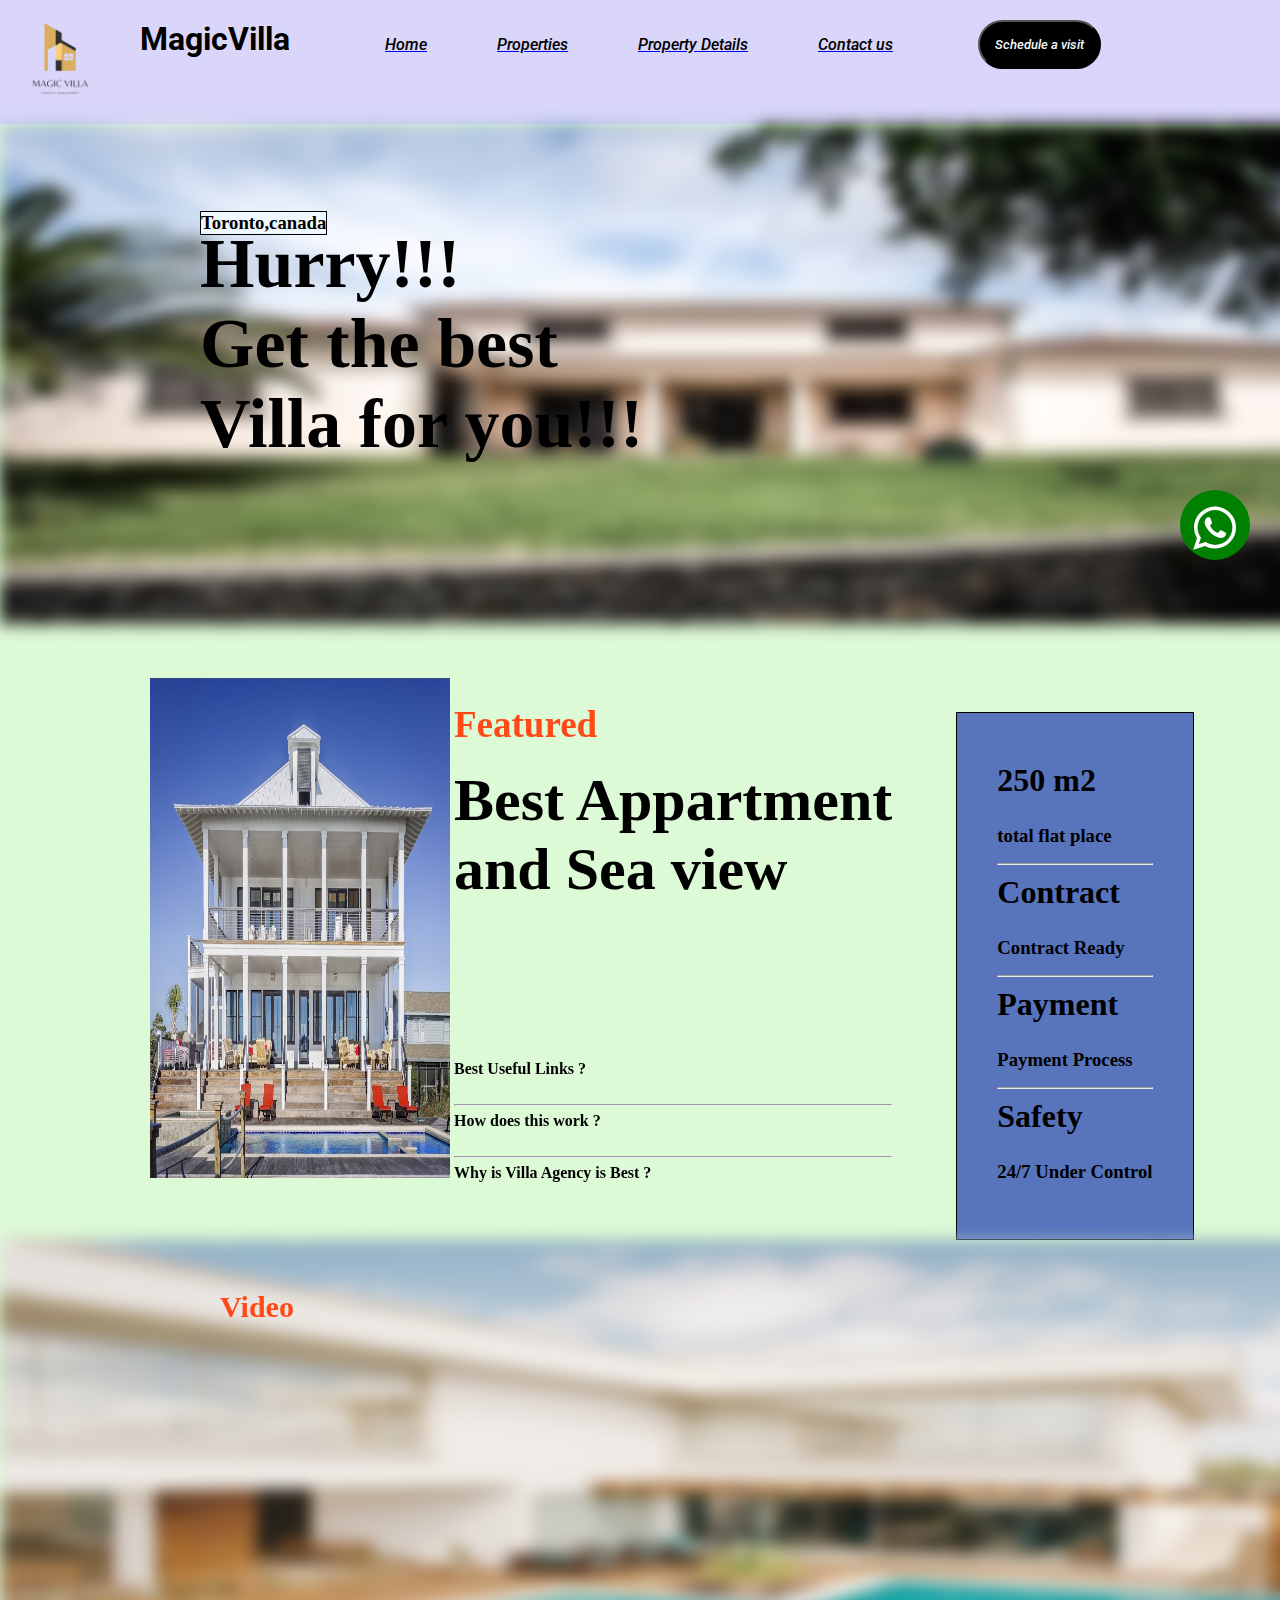
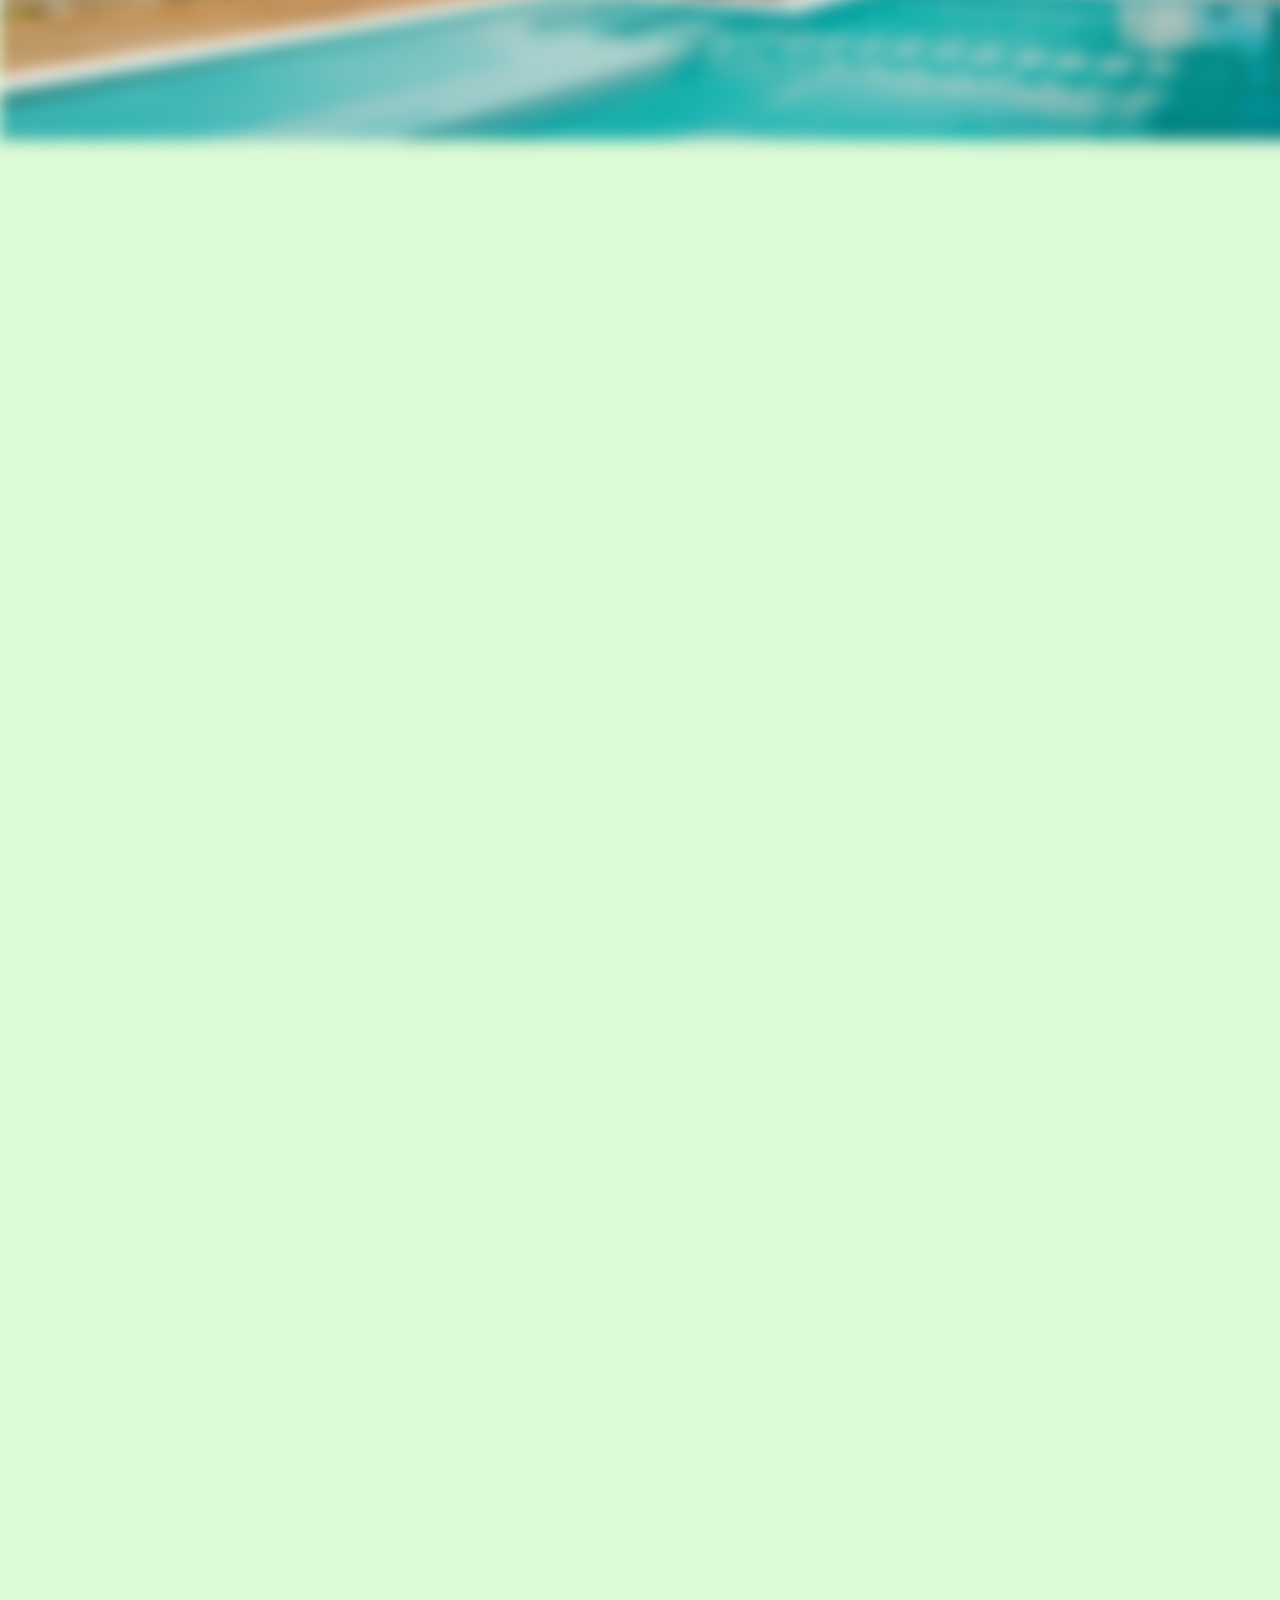
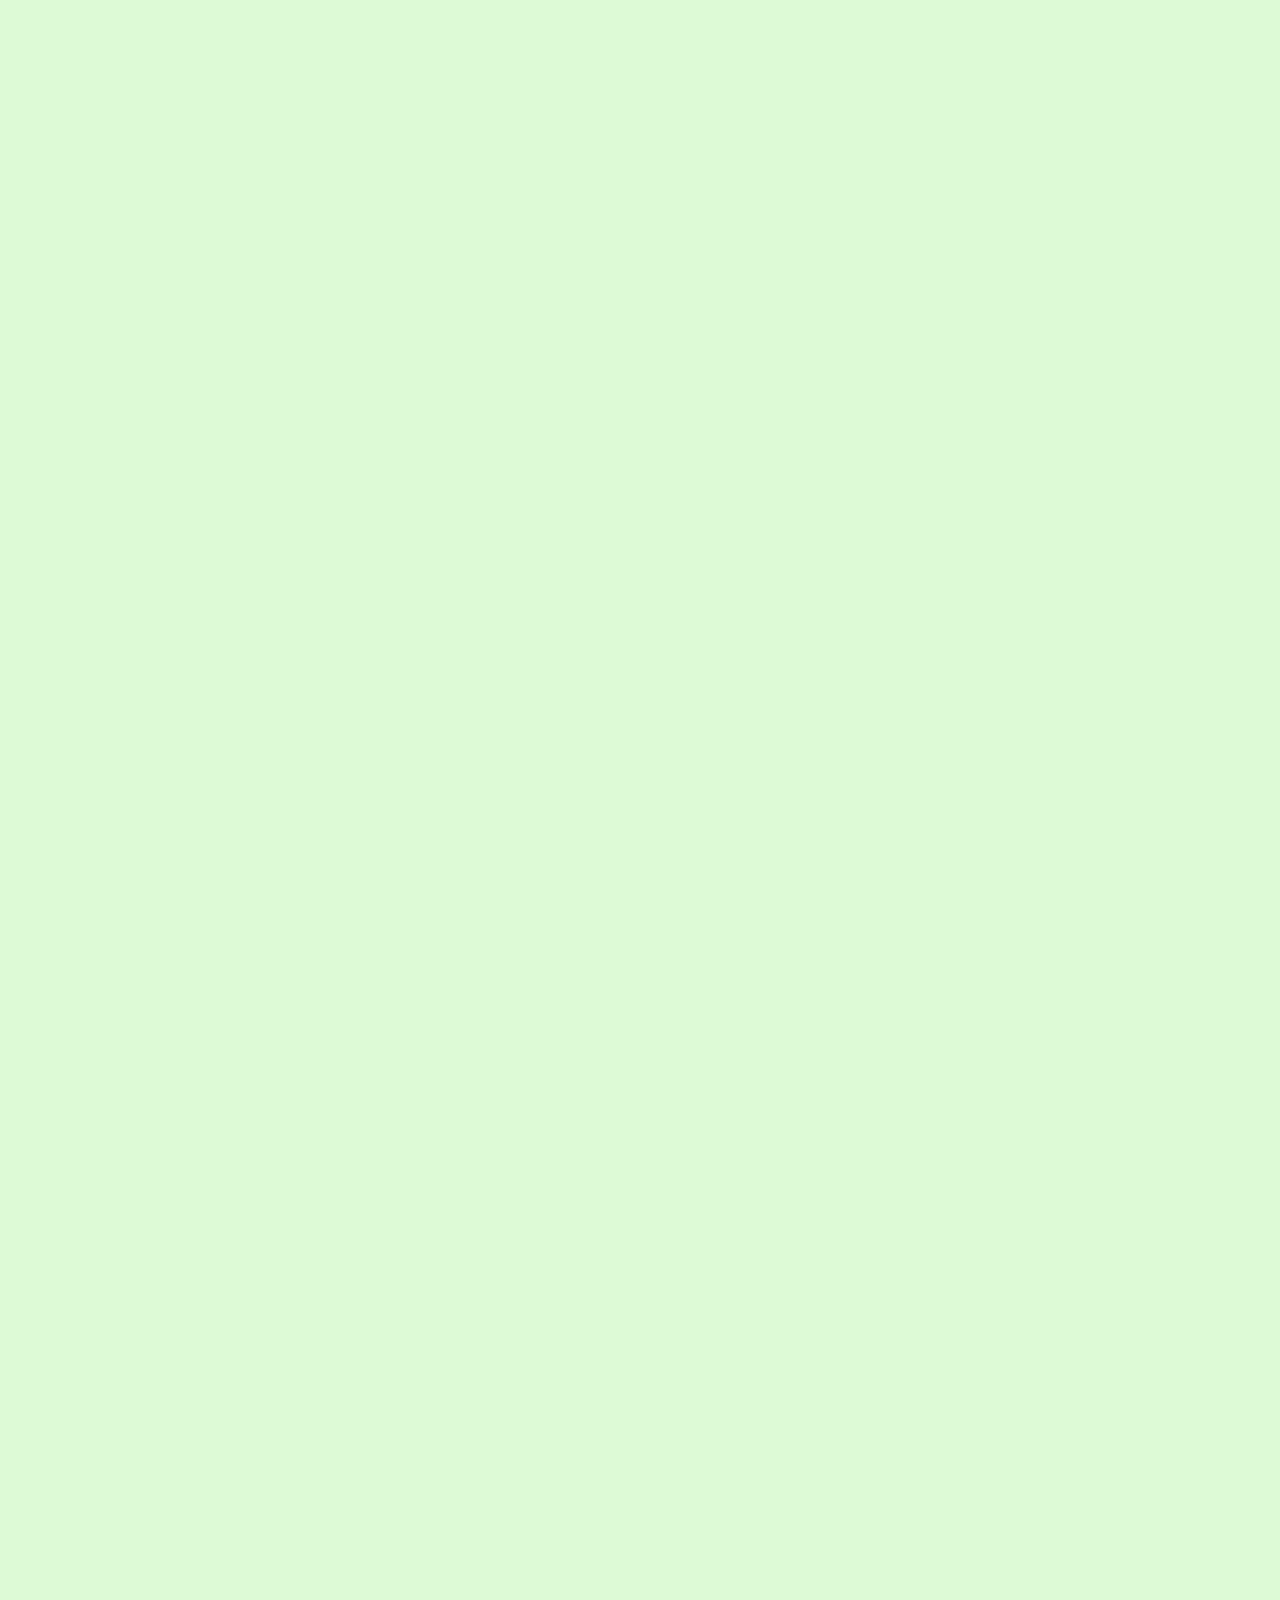
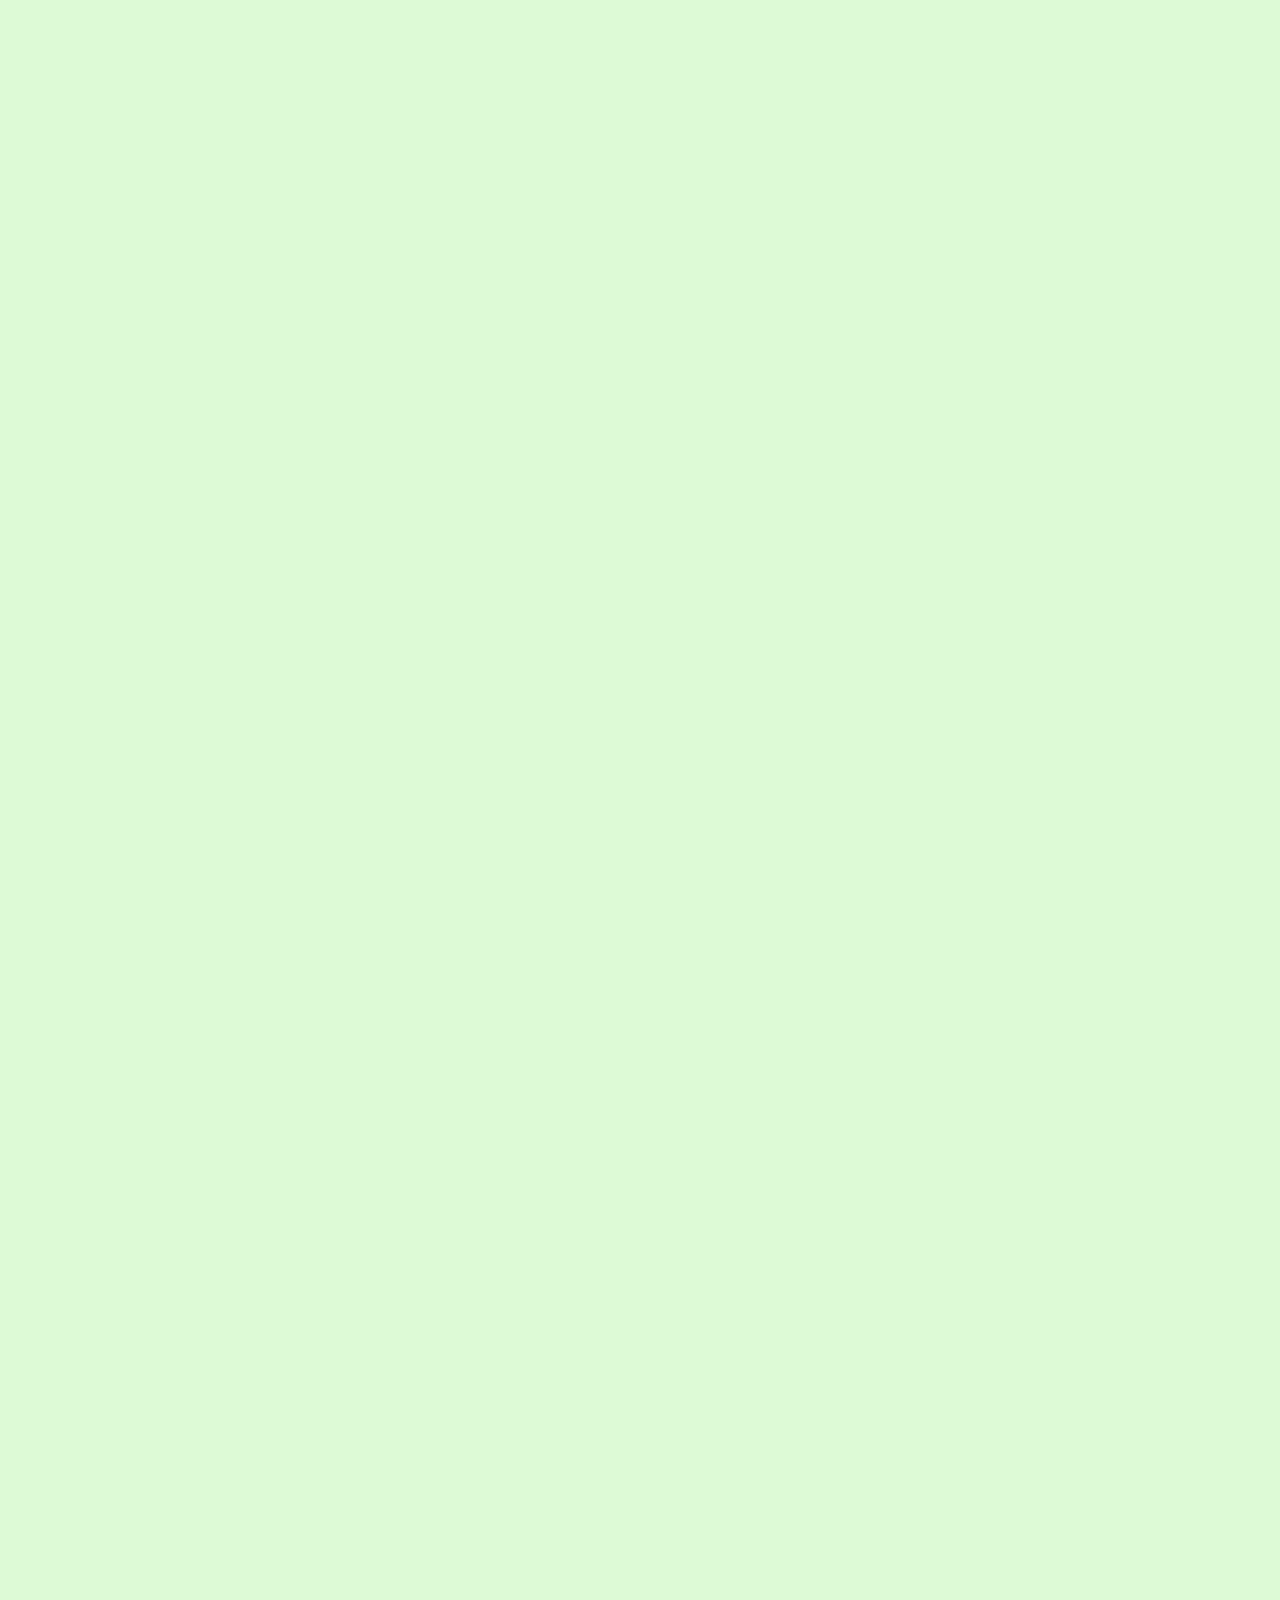
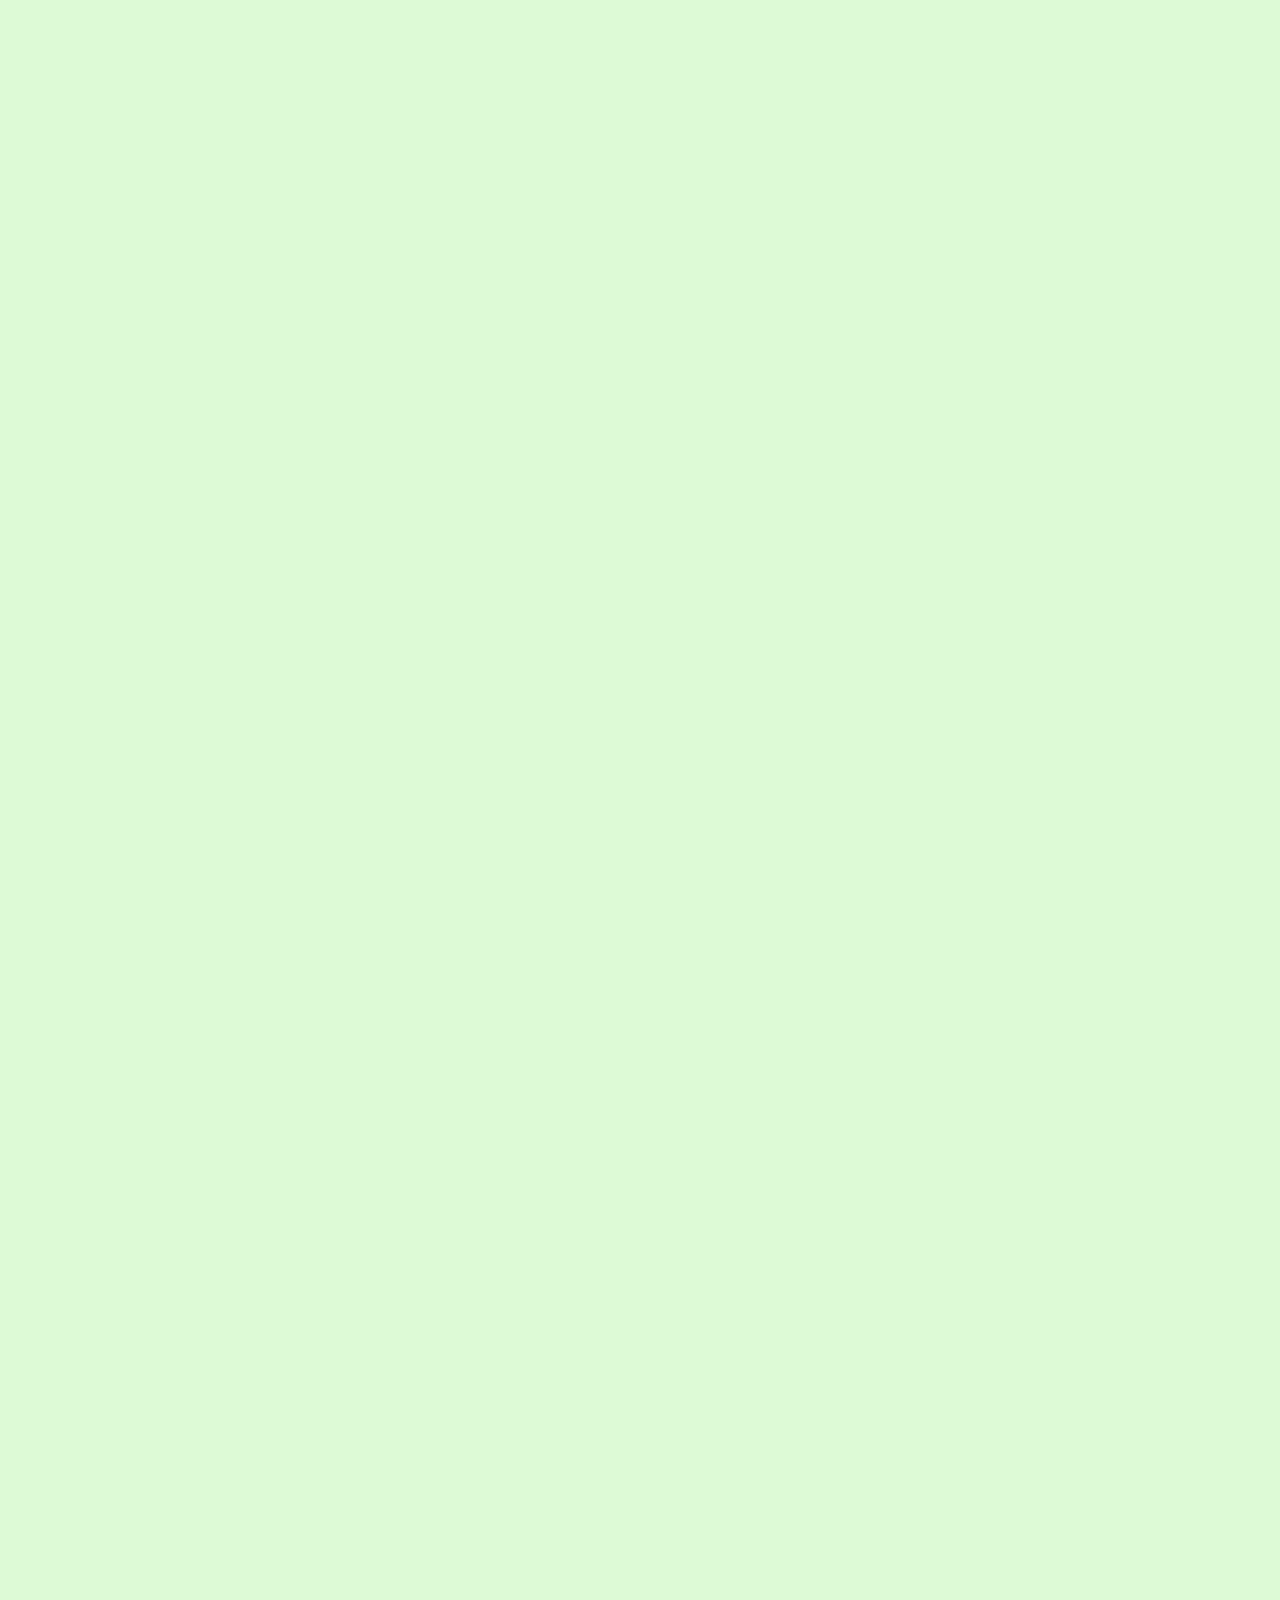
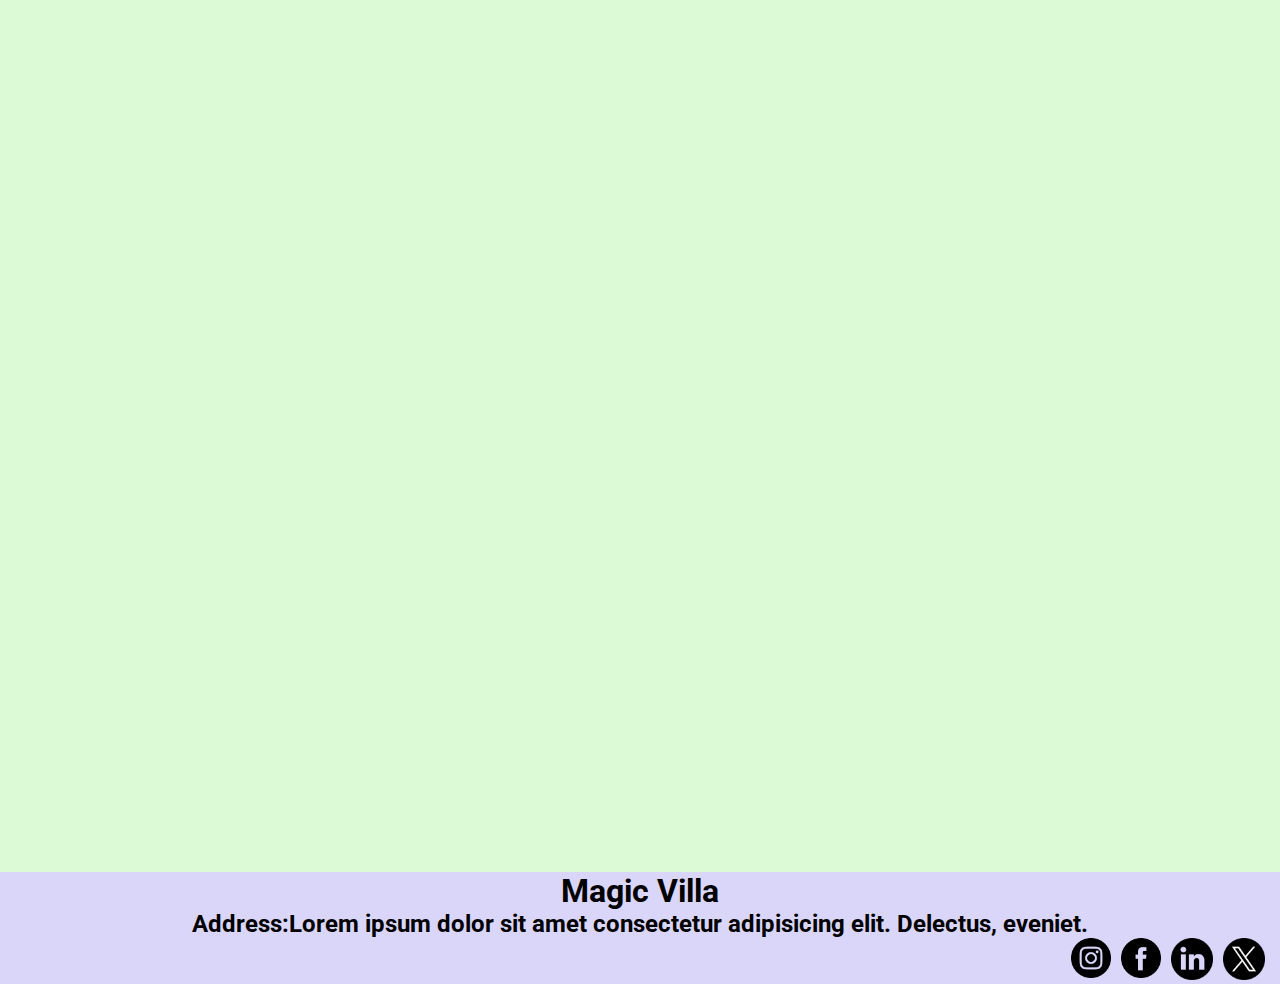
<file: index.html>
<!DOCTYPE html>
<html lang="en">
<head>
    <meta charset="UTF-8">
    <meta name="viewport" content="width=device-width, initial-scale=1.0">
    <title>Document</title>
    <!-- CSS Link -->
    <link rel="stylesheet" href="style.css"/>
    <!-- aos Animation CDN link -->
    <link href="https://unpkg.com/aos@2.3.1/dist/aos.css" rel="stylesheet">
    <!-- icons CDN Link -->
    <link rel="stylesheet" href="https://cdnjs.cloudflare.com/ajax/libs/font-awesome/4.7.0/css/font-awesome.min.css">

    <!-- Google font link- robota CDN Link -->
    <link rel="preconnect" href="https://fonts.googleapis.com">
<link rel="preconnect" href="https://fonts.gstatic.com" crossorigin>
<link href="https://fonts.googleapis.com/css2?family=Roboto:ital,wght@0,100;0,300;0,400;0,500;0,700;0,900;1,100;1,300;1,400;1,500;1,700;1,900&display=swap" rel="stylesheet">
</head>
<body >
    <!-- home page -->
        <header class="header">
        <div><img src="./Images/Real_Estate_Logo-removebg-preview.png" width="120px" height="120px"/></div>
        <div class="cname">MagicVilla</div>
          <a href="./index.html"><div class="navbar" id="n2">Home</div></a>
          <a href="./properties.html"><div class="navbar" id="n3">Properties</div></a>
          <a href="./property_details.html"><div class="navbar" id="n4">Property Details</div></a>
          <a href="./contactus.html"><div class="navbar" id="n5">Contact us</div></a>
          <a href="./property_details.html"><button class="sch-btn-header">Schedule a visit</button></a>

        </header>
    <!-- header ends here -->
    <!-- body starts  -->

      <!-- Whatsapp Integration starts here -->
    <div class="box">
      <a href="https://wa.link/sp3oqo"><i class="fa fa-whatsapp"></i></a>
    </div>
      <!-- whatsapp integration ends here -->



          <h3  class="name"><span>Toronto,canada</span></h3>
          <div data-aos="flip-right" class="name1">Hurry!!!<br> Get the best <br>Villa for you!!!</div>
        <div class="image">
            
             <img class="header-img" src="./Images/villa.jpeg"/>

          
         </div>


    <!-- Featured page starts here -->

         
            <div data-aos="fade-up" class="feature-img" style="display:inline-block;"><img src="./Images/property1.jpeg" width="300px" height="500px"/></div>
            <div data-aos="fade-up" style="display: inline-block;" class="feature-head">
                <h4 class="head4">Featured</h4>
                <h1 class="head1">Best Appartment <br> and Sea view</h1>
                <p class="feature-body">Best Useful Links ?</p><hr>
                <p class="feature-body">How does this work ?</p><hr>
                <p class="feature-body">Why is Villa Agency is Best ?</p>
            </div>
            <div data-aos="fade-up" class="feature-box">
              <h1>250 m2</h1>
              <h3>total flat place</h3><hr>
              <h1>Contract</h1>
              <h3>Contract Ready</h3><hr>
              <h1>Payment</h1>
              <h3>Payment Process</h3><hr>
              <h1>Safety</h1>
              <h3>24/7 Under Control</h3>
            </div>
         
            <!-- youtube video that helps us to get the overall view of vila -->
            <h3 class="head5">Video</h3>
          <div data-aos="flip-right" class="name2">Get the closer view and <br>Different Feeling!!!</div>
          <div data-aos="zoom-in" class="video">
            <iframe  src="https://www.youtube.com/embed/kvQUx9g9Xo4?si=7kU6zV1wQTSDAUxz" title="YouTube video player" frameborder="0" allow="accelerometer; autoplay; clipboard-write; encrypted-media; gyroscope; picture-in-picture; web-share" referrerpolicy="strict-origin-when-cross-origin" allowfullscreen></iframe>
  
          </div>
        <div class="image">
             <img class="header-img" src="./Images/property3.jpeg"/>
        </div>
       


            <!-- video ends here -->
            <!-- properties page starts -->
<div data-aos="flip-left" class="pro"> <h4 class="head4">Properties</h4>
  <h1 class="head1">We provide the <br/> best properties<br/> you like</h1></div>

<div class="prop">
  <div data-aos="zoom-in" class="property" id="c1">
    <button  class="type-btn"> Apartment</button>
      <h3 class="title">Oak Cottage,Miami</h3>
      <a href="./property_details.html"><img class="images" src="./Images/property1.jpeg" height="250px" width="250px"/></a>
      <p class="description"><strong>Description:</strong> ipsum dolor sit amet, consectetur adipisicing elit. Possimus minima magnam tenetur delectus veniam laboriosam.</p>
      <p class="price" id="p1"><strong>Price:</strong> $4999.00</p>
     <a href="./property_details.html"> <button class="sch-btn">Schedule a visit</button></a>
 </div>

 <div data-aos="zoom-in" class="property" id="c2">
  <button  class="type-btn"> Penthouse</button>
  <h3 class="title">Sunset cove,California</h3>
  <a href="./property_details.html"><img  class="images" src="./Images/property2.jpeg" height="250px" width="250px"/></a>
  <p class="description"> <strong>Description:</strong> Lorem ipsum dolor sit amet, consectetur adipisicing elit. Possimus minima magnam tenetur delectus veniam laboriosam.</p>
  <p class="price" id="p2"><strong>Price:</strong> $3999.00</p>
  <a href="./property_details.html"> <button class="sch-btn">Schedule a visit</button></a>

 </div>
 <div data-aos="zoom-in" class="property" id="c3">
  <button  class="type-btn">Villa House</button>
  <h3 class="title">Royal Crest,London</h3>
  <a href="./property_details.html"><img class="images" src="./Images/property3.jpeg" height="250px" width="250px"/></a>
  <p class="description"><strong>Description:</strong> Lorem ipsum dolor sit amet, consectetur adipisicing elit. Possimus minima magnam tenetur delectus veniam laboriosam.</p>
  <p class="price" id="p3"><strong>Price:</strong> $5999.00</p>
  <a href="./property_details.html"> <button class="sch-btn">Schedule a visit</button></a>

 </div>
 <div data-aos="zoom-in" class="property" id="c4">
  <button  class="type-btn">Villa House</button>
  <h3 class="title">Enchanted Grove,Florida</h3>
  <a href="./property_details.html"></a><img class="images" src="./Images/property4.jpeg" height="250px" width="250px"/></a>
  <p class="description"><strong>Description:</strong> Lorem ipsum dolor sit amet, consectetur adipisicing elit. Possimus minima magnam tenetur delectus veniam laboriosam.</p>
  <p class="price" id="p4"><strong>Price:</strong> $8999.00</p>
  <a href="./property_details.html"> <button class="sch-btn">Schedule a visit</button></a>

 </div>
 <div data-aos="zoom-in" class="property" id="c5">
  <button  class="type-btn"> Apartment</button>
  <h3 class="title">Blissfull Horizon,New York</h3>
  <a href="./property_details.html"><img class="images" src="./Images/property5.jpeg" height="250px" width="250px"/></a>
  <p class="description"><strong>Description:</strong> Lorem ipsum dolor sit amet, consectetur adipisicing elit. Possimus minima magnam tenetur delectus veniam laboriosam.</p>
  <p class="price" id="p5"><strong>Price:</strong> $7999.00</p>
  <a href="./property_details.html"> <button class="sch-btn">Schedule a visit</button></a>
</div>
</div>
    <!-- properties ends here -->

    <!-- property details starts here -->
<div data-aos="flip-left" class="pro"> <h4 style="color:rgb(255, 74, 23);">Featured</h4>
  <h1 >We provide the <br/> best apartments <br/>with pool view</h1></div>
            <div  data-aos="flip-right-down" class="details">
              <div data-aos="flip-right" class="villa" id="c1">
                  <button class="type-btn"> Apartment</button>
                     <h3 class="title">Oak Cottage,Miami</h3>
                     <a href="./property_details.html"><img class="images" src="./Images/property1.jpeg" height="250px" width="250px"/></a>
               </div>
               <div data-aos="flip-left" class="information">
                      <p class="description"><strong>Description:</strong>Lorem ipsum dolor sit amet, consectetur adipisicing elit. Labore, quasi consectetur. Libero, suscipit. Nesciunt culpa consectetur quaerat deserunt perferendis dolorum voluptatibus quidem? Totam repudiandae voluptatem, itaque amet exercitationem ea optio voluptate sunt non, sed doloribus suscipit dicta hic quia aliquid eius, necessitatibus at quos atque natus. Officia accusantium blanditiis iusto.
                      <p class="price" id="p1"><strong>Price:</strong> $4999.00</p>
                      <a href="./property_details.html"> <button class="sch-btn">Schedule a visit</button></a>
                 </div>
             </div>
            <div  data-aos="flip-right-down" class="details">
                 <div data-aos="flip-right" class="villa" id="c2">
                     <button class="type-btn">Penthouse</button>
                     <h3 class="title">Sunset cove,California</h3>
                     <a href="./property_details.html"><img class="images" src="./Images/property2.jpeg" height="250px" width="250px"/></a>
                  </div>
                 <div data-aos="flip-left" class="information">
                     <p class="description"><strong>Description:</strong>Lorem ipsum dolor sit amet, consectetur adipisicing elit. Labore, quasi consectetur. Libero, suscipit. Nesciunt culpa consectetur quaerat deserunt perferendis dolorum voluptatibus quidem? Totam repudiandae voluptatem, itaque amet exercitationem ea optio voluptate sunt non, sed doloribus suscipit dicta hic quia aliquid eius, necessitatibus at quos atque natus. Officia accusantium blanditiis iusto.
                     <p class="price" id="p1"><strong>Price:</strong>  $3999.00</p>
                     <a href="./property_details.html"> <button class="sch-btn">Schedule a visit</button></a>
                  </div>
             </div>
            <div  data-aos="flip-right-down" class="details">
               <div data-aos="flip-right" class="villa" id="c4">
                  <button  class="type-btn">Villa House</button>
                  <h3 class="title">Enchanted Grove,Florida</h3>
                  <a href="./property_details.html"><img class="images" src="./Images/property4.jpeg" height="250px" width="250px"/></a>
                </div>
                      <div data-aos="flip-left" class="information">
                           <p class="description"><strong>Description:</strong>Lorem ipsum dolor sit amet, consectetur adipisicing elit. Labore, quasi consectetur. Libero, suscipit. Nesciunt culpa consectetur quaerat deserunt perferendis dolorum voluptatibus quidem? Totam repudiandae voluptatem, itaque amet exercitationem ea optio voluptate sunt non, sed doloribus suscipit dicta hic quia aliquid eius, necessitatibus at quos atque natus. Officia accusantium blanditiis iusto.
                           <p class="price" id="p1"><strong>Price:</strong>  $8999.00</p>
                           <a href="./property_details.html"> <button class="sch-btn">Schedule a visit</button></a>
                       </div>
             </div>
                     <!-- properties details page ends here -->


<!-- contact us page starts here-->

<div class="layout">
<div data-aos="fade-right" class="contact"> <h4 style="color:rgb(255, 74, 23);">Contact us</h4>
  <h1 > Get In Touch With Our Agents</h1>
</div>
  <form data-aos="fade-left" class="form">
      <legend>Full name:</legend>
      <input type="text" placeholder="Enter full name..."/><br>
      <legend>E-mail Address:</legend>
      <input type="email" placeholder="Your E-mail..."/><br>
      <legend>Subject:</legend>
      <input type="text" placeholder="Subject..."/><br>
      <legend>message:</legend>
      <textarea rows="7" cols="22" required placeholder="your message"></textarea><br>
      <button class="form-btn" type="submit"> Send message</button>
      </form>
</div>   <br/>
<div class="l1">
<div data-aos="fade-up-right" class="phone">
  <img src="./Images/phone-removebg-preview (1).png" width="50px" height="50px"/>
  <h2>8177819283</h2>
  <h3 style="color:rgb(255, 74, 23)">Phone Number</h3>
</div>  
<div data-aos="fade-up-left" class="mail">
  <img src="./Images/email-removebg-preview.png" width="50px" height="50px"/>
 <a href="mailto:Akhil1718@gmail.com"><h2>Akhil1718@gmail.com</h2></a>
  <h3 style="color:rgb(255, 74, 23);">E-mail</h3>
  
</div> </div>  
<div data-aos="zoom-in"><iframe  class="map" src="https://www.google.com/maps/embed?pb=!1m18!1m12!1m3!1d120976.5029023658!2d73.70974162209305!3d18.64083987010328!2m3!1f0!2f0!3f0!3m2!1i1024!2i768!4f13.1!3m3!1m2!1s0x3bc2b8377fbdeab3%3A0x2c4265dab1a7a0f8!2sPimpri-Chinchwad%2C%20Maharashtra!5e0!3m2!1sen!2sin!4v1717494215197!5m2!1sen!2sin" width="900" height="400" style="border:0;" allowfullscreen="" loading="lazy" referrerpolicy="no-referrer-when-downgrade"></iframe>
</div>
<!-- contact us page ends here -->
 <!-- body ends here -->
 <!-- footer section starts here -->
<footer>
  <div>
       <h1 class="comname">Magic Villa</h1>
       <h2 class="address">Address:Lorem ipsum dolor sit amet consectetur adipisicing elit. Delectus, eveniet.</h2>
  </div>
  <div class="icons">
       <div class="istyle" id="si1"><a href="#"><img src="./Images/insta logo.png" width="40px" height="40px"/></a></div>
       <div class="istyle" id="si2"><a href="#"><img src="./Images/facebook logo.png" width="40px" height="40px"/></a></div>
       <div class="istyle" id="si3"><a href="#"><img src="./Images/linked in logo.png" width="42px" height="42px"/></a></div>
       <div class="istyle" id="si4"><a href="#"><img src="./Images/twitter logo.png" width="42px" height="42px"/></a></div>
  </div>
  <!-- footer ends here -->
</footer>
<script src="https://unpkg.com/aos@2.3.1/dist/aos.js"></script>
<script>
  AOS.init();
</script>
</body>
</html>
</file>
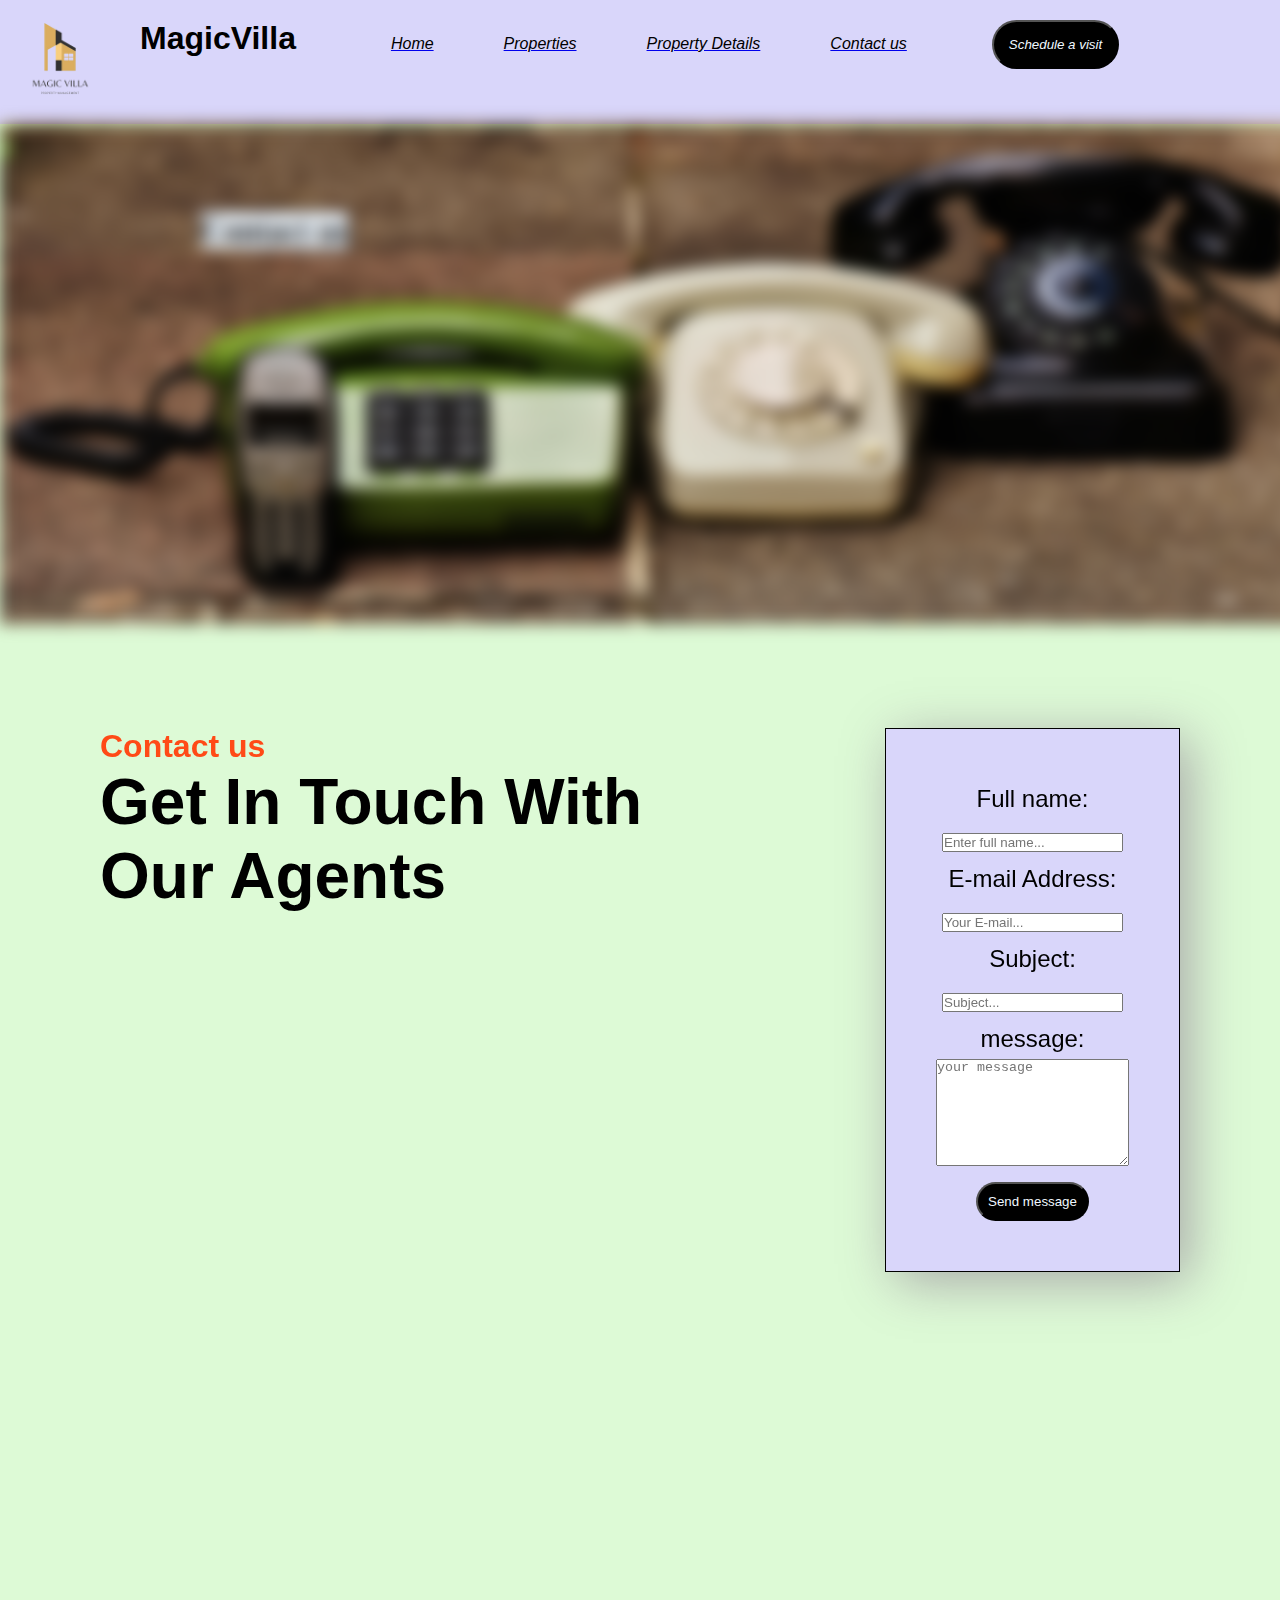
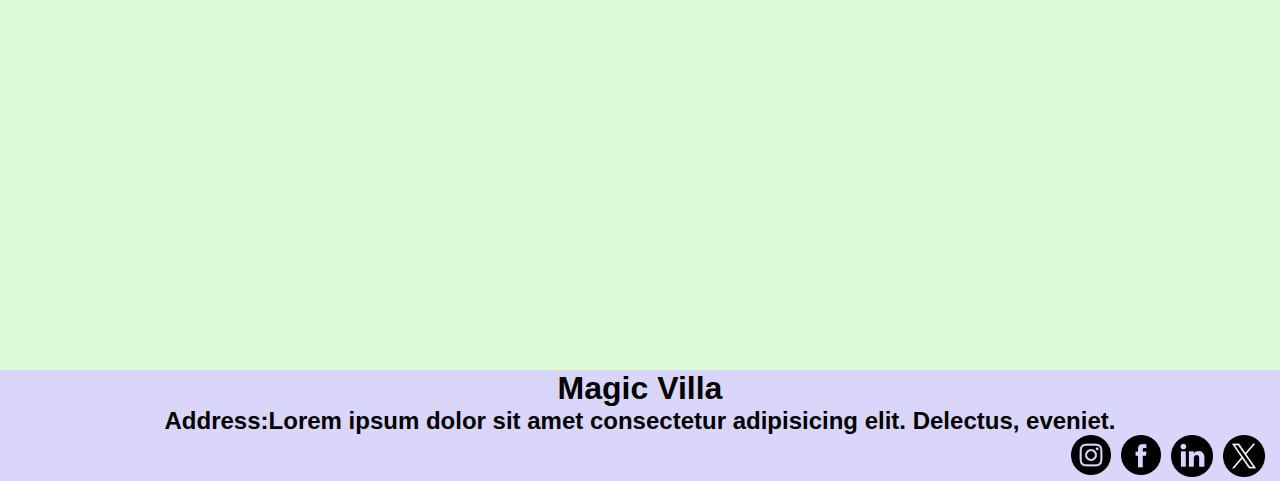
<file: contactus.html>
<!DOCTYPE html>
<html lang="en">
<head>
    <meta charset="UTF-8">
    <meta name="viewport" content="width=device-width, initial-scale=1.0">
    <title>Document</title>
    <!-- external css -->
    <link rel="stylesheet" href="./style.css"/>
      <!-- aos Animation CDN link -->
      <link href="https://unpkg.com/aos@2.3.1/dist/aos.css" rel="stylesheet">
</head>
<body>
    <div>
        <header class="header">
            <div><img src="./Images/Real_Estate_Logo-removebg-preview.png" width="120px" height="120px"/></div>
            <div class="cname">MagicVilla</div>
            <a href="./index.html"><div class="navbar" id="n2">Home</div></a>
            <a href="./properties.html"><div class="navbar" id="n3">Properties</div></a>
            <a href="./property_details.html"><div class="navbar" id="n4">Property Details</div></a>
            <a href="./contactus.html"><div class="navbar" id="n5">Contact us</div></a>
            <a href="./property_details.html"><button class="sch-btn-header">Schedule a visit</button></a>
        </header>
    </div>
    <div data-aos="fade-left" class="image">
        <h1 class="name">Contact us</h1>
        <img class="header-img" src="./Images/contact.jpg"/></div>
        <div class="layout">
            <div data-aos="fade-up-right" class="contact"> <h4 style="color:rgb(255, 74, 23);">Contact us</h4>
              <h1 > Get In Touch With Our Agents</h1>
            </div>
              <form data-aos="fade-up-left" class="form">
                  <legend>Full name:</legend>
                  <input type="text" placeholder="Enter full name..."/><br>
                  <legend>E-mail Address:</legend>
                  <input type="email" placeholder="Your E-mail..."/><br>
                  <legend>Subject:</legend>
                  <input type="text" placeholder="Subject..."/><br>
                  <legend>message:</legend>
                  <textarea rows="7" cols="22" required placeholder="your message"></textarea><br>
                  <button class="form-btn" type="submit"> Send message</button>
                  </form>
            </div>   <br/>
            <div class="l1">
            <div data-aos="fade-left" class="phone">
              <img src="./Images/phone-removebg-preview (1).png" width="50px" height="50px"/>
              <h2>8177819283</h2>
              <h3 style="color:rgb(255, 74, 23)">Phone Number</h3>
            </div>  
            <div data-aos="fade-right" class="mail">
              <img src="./Images/email-removebg-preview.png" width="50px" height="50px"/>
             <a href="mailto:Akhil1718@gmail.com"><h2>Akhil1718@gmail.com</h2></a>
              <h3 style="color:rgb(255, 74, 23);">E-mail</h3>
              
            </div> </div>  
            <div data-aos="zoom-in" class="map"><iframe src="https://www.google.com/maps/embed?pb=!1m18!1m12!1m3!1d120976.5029023658!2d73.70974162209305!3d18.64083987010328!2m3!1f0!2f0!3f0!3m2!1i1024!2i768!4f13.1!3m3!1m2!1s0x3bc2b8377fbdeab3%3A0x2c4265dab1a7a0f8!2sPimpri-Chinchwad%2C%20Maharashtra!5e0!3m2!1sen!2sin!4v1717494215197!5m2!1sen!2sin" width="900" height="450" style="border:0;" allowfullscreen="" loading="lazy" referrerpolicy="no-referrer-when-downgrade"></iframe>
            </div>
            <footer>
                <div>
                     <h1 class="comname">Magic Villa</h1>
                     <h2 class="address">Address:Lorem ipsum dolor sit amet consectetur adipisicing elit. Delectus, eveniet.</h2>
                </div>
                <div class="icons">
                     <div class="istyle" id="si1"><a href="#"><img src="./Images/insta logo.png" width="40px" height="40px"/></a></div>
                     <div class="istyle" id="si2"><a href="#"><img src="./Images/facebook logo.png" width="40px" height="40px"/></a></div>
                     <div class="istyle" id="si3"><a href="#"><img src="./Images/linked in logo.png" width="42px" height="42px"/></a></div>
                     <div class="istyle" id="si4"><a href="#"><img src="./Images/twitter logo.png" width="42px" height="42px"/></a></div>
                </div>
                <!-- footer ends here -->
              </footer>
              <script src="https://unpkg.com/aos@2.3.1/dist/aos.js"></script>
              <script>
                AOS.init();
              </script>
</body>
</html>
</file>
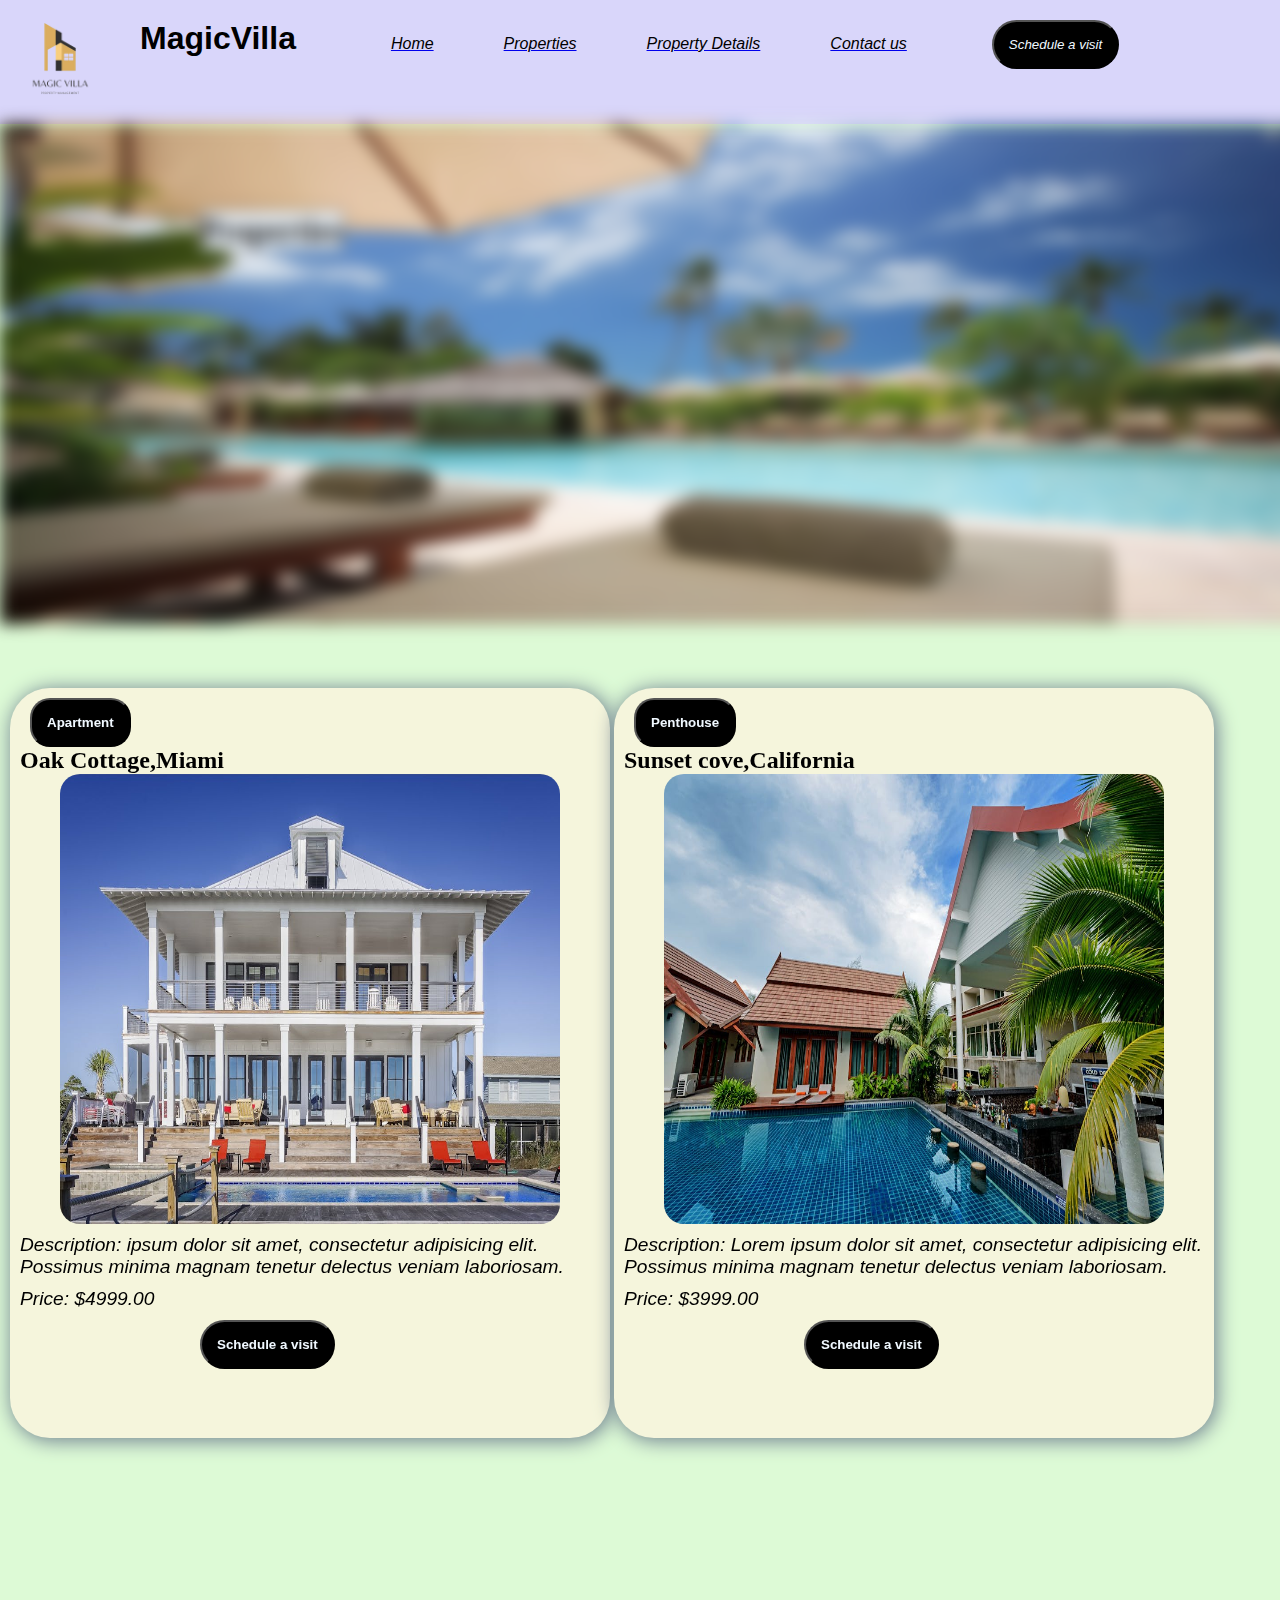
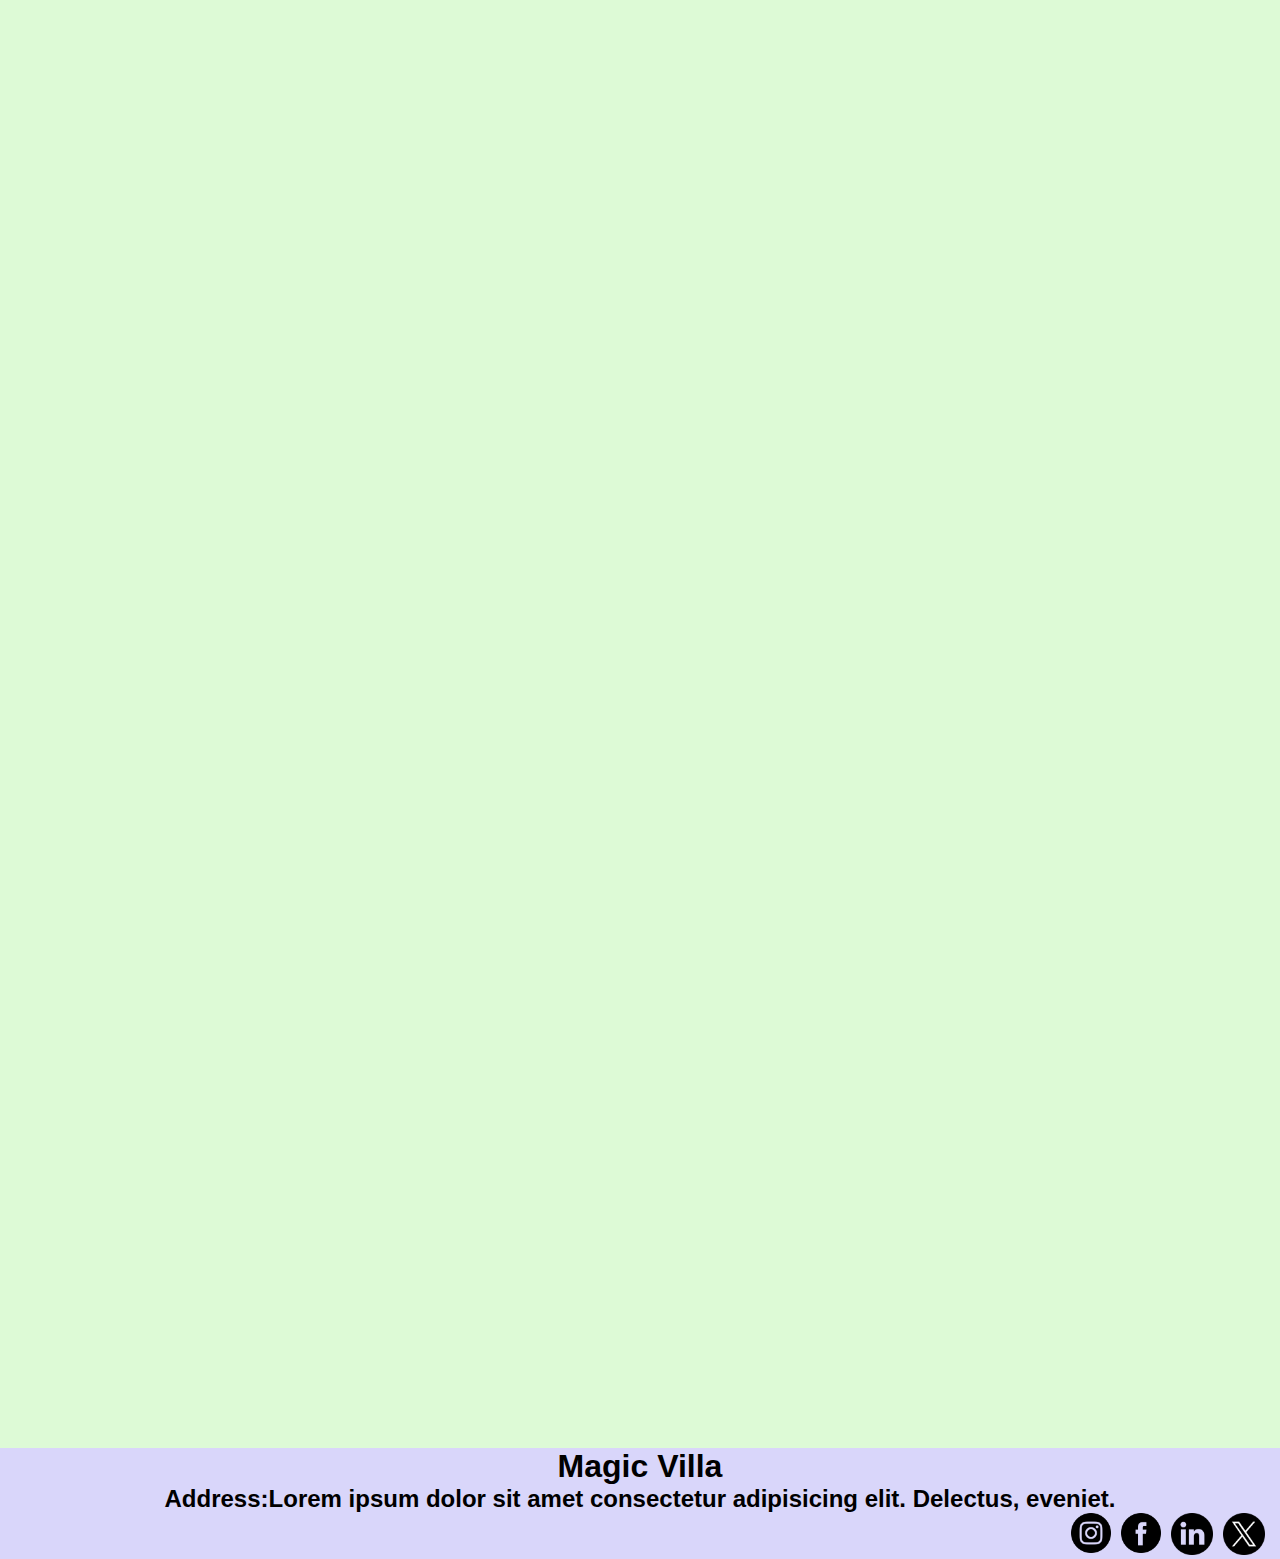
<file: properties.html>
<!DOCTYPE html>
<html lang="en">
<head>
    <meta charset="UTF-8">
    <meta name="viewport" content="width=device-width, initial-scale=1.0">
    <title>Document</title>
    <!-- external css link -->
    <link rel="stylesheet" href="./style.css"/>
    <!-- aos Animation CDN link -->
    <link href="https://unpkg.com/aos@2.3.1/dist/aos.css" rel="stylesheet">
</head>
<body>
    <!-- home page -->
    <header class="header">
      <div><img src="./Images/Real_Estate_Logo-removebg-preview.png" width="120px" height="120px"/></div>
      <div class="cname">MagicVilla</div>
      <a href="./index.html"><div class="navbar" id="n2">Home</div></a>
      <a href="./properties.html"><div class="navbar" id="n3">Properties</div></a>
      <a href="./property_details.html"><div class="navbar" id="n4">Property Details</div></a>
      <a href="./contactus.html"><div class="navbar" id="n5">Contact us</div></a>
      <a href="./property_details.html"><button class="sch-btn-header">Schedule a visit</button></a>

        </header>
        <!-- header ends here -->
        <!-- body starts  -->
      <div data-aos="zoom-in" class="image">
       <h1 class="name">Properties</h1>
       <a href="./details.html"><img class="header-img" src="./Images/villa 2.jpeg"/></a></div>
       <div class="prop">
        <div data-aos="fade-up-left" class="property" id="c1">
          <button  class="type-btn"> Apartment</button>
            <h3 class="title">Oak Cottage,Miami</h3>
            <a href="./details.html"><img class="images" src="./Images/property1.jpeg" height="250px" width="250px"/></a>
            <p class="description"><strong>Description:</strong> ipsum dolor sit amet, consectetur adipisicing elit. Possimus minima magnam tenetur delectus veniam laboriosam.</p>
            <p class="price" id="p1"><strong>Price:</strong> $4999.00</p>
           <a href="./details.html"> <button class="sch-btn">Schedule a visit</button></a>
       </div>
      
       <div data-aos="fade-up-right" class="property" id="c2">
        <button  class="type-btn"> Penthouse</button>
        <h3 class="title">Sunset cove,California</h3>
        <a href="./details.html"><img  class="images" src="./Images/property2.jpeg" height="250px" width="250px"/></a>
        <p class="description"> <strong>Description:</strong> Lorem ipsum dolor sit amet, consectetur adipisicing elit. Possimus minima magnam tenetur delectus veniam laboriosam.</p>
        <p class="price" id="p2"><strong>Price:</strong> $3999.00</p>
        <a href="./details.html"> <button class="sch-btn">Schedule a visit</button></a>
      
       </div>
       <div data-aos="fade-up-left" class="property" id="c3">
        <button  class="type-btn">Villa House</button>
        <h3 class="title">Royal Crest,London</h3>
        <a href="./details.html"><img class="images" src="./Images/property3.jpeg" height="250px" width="250px"/></a>
        <p class="description"><strong>Description:</strong> Lorem ipsum dolor sit amet, consectetur adipisicing elit. Possimus minima magnam tenetur delectus veniam laboriosam.</p>
        <p class="price" id="p3"><strong>Price:</strong> $5999.00</p>
        <a href="./details.html"> <button class="sch-btn">Schedule a visit</button></a>
      
       </div>
       <div data-aos="fade-up-right" class="property" id="c4">
        <button  class="type-btn">Villa House</button>
        <h3 class="title">Enchanted Grove,Florida</h3>
        <a href="./details.html"></a><img class="images" src="./Images/property4.jpeg" height="250px" width="250px"/></a>
        <p class="description"><strong>Description:</strong> Lorem ipsum dolor sit amet, consectetur adipisicing elit. Possimus minima magnam tenetur delectus veniam laboriosam.</p>
        <p class="price" id="p4"><strong>Price:</strong> $8999.00</p>
        <a href="./details.html"> <button class="sch-btn">Schedule a visit</button></a>
      
       </div>
       <div data-aos="fade-up-left" class="property" id="c5">
        <button  class="type-btn"> Apartment</button>
        <h3 class="title">Blissfull Horizon,New York</h3>
        <a href="./details.html"><img class="images" src="./Images/property5.jpeg" height="250px" width="250px"/></a>
        <p class="description"><strong>Description:</strong> Lorem ipsum dolor sit amet, consectetur adipisicing elit. Possimus minima magnam tenetur delectus veniam laboriosam.</p>
        <p class="price" id="p5"><strong>Price:</strong> $7999.00</p>
        <a href="./details.html"> <button class="sch-btn">Schedule a visit</button></a>
      </div>
      </div>
      <footer>
        <div>
             <h1 class="comname">Magic Villa</h1>
             <h2 class="address">Address:Lorem ipsum dolor sit amet consectetur adipisicing elit. Delectus, eveniet.</h2>
        </div>
        <div class="icons">
             <div class="istyle" id="si1"><a href="#"><img src="./Images/insta logo.png" width="40px" height="40px"/></a></div>
             <div class="istyle" id="si2"><a href="#"><img src="./Images/facebook logo.png" width="40px" height="40px"/></a></div>
             <div class="istyle" id="si3"><a href="#"><img src="./Images/linked in logo.png" width="42px" height="42px"/></a></div>
             <div class="istyle" id="si4"><a href="#"><img src="./Images/twitter logo.png" width="42px" height="42px"/></a></div>
        </div>
        <!-- footer ends here -->
      </footer>
      <script src="https://unpkg.com/aos@2.3.1/dist/aos.js"></script>
      <script>
        AOS.init();
      </script>
</body>
</html>
</file>
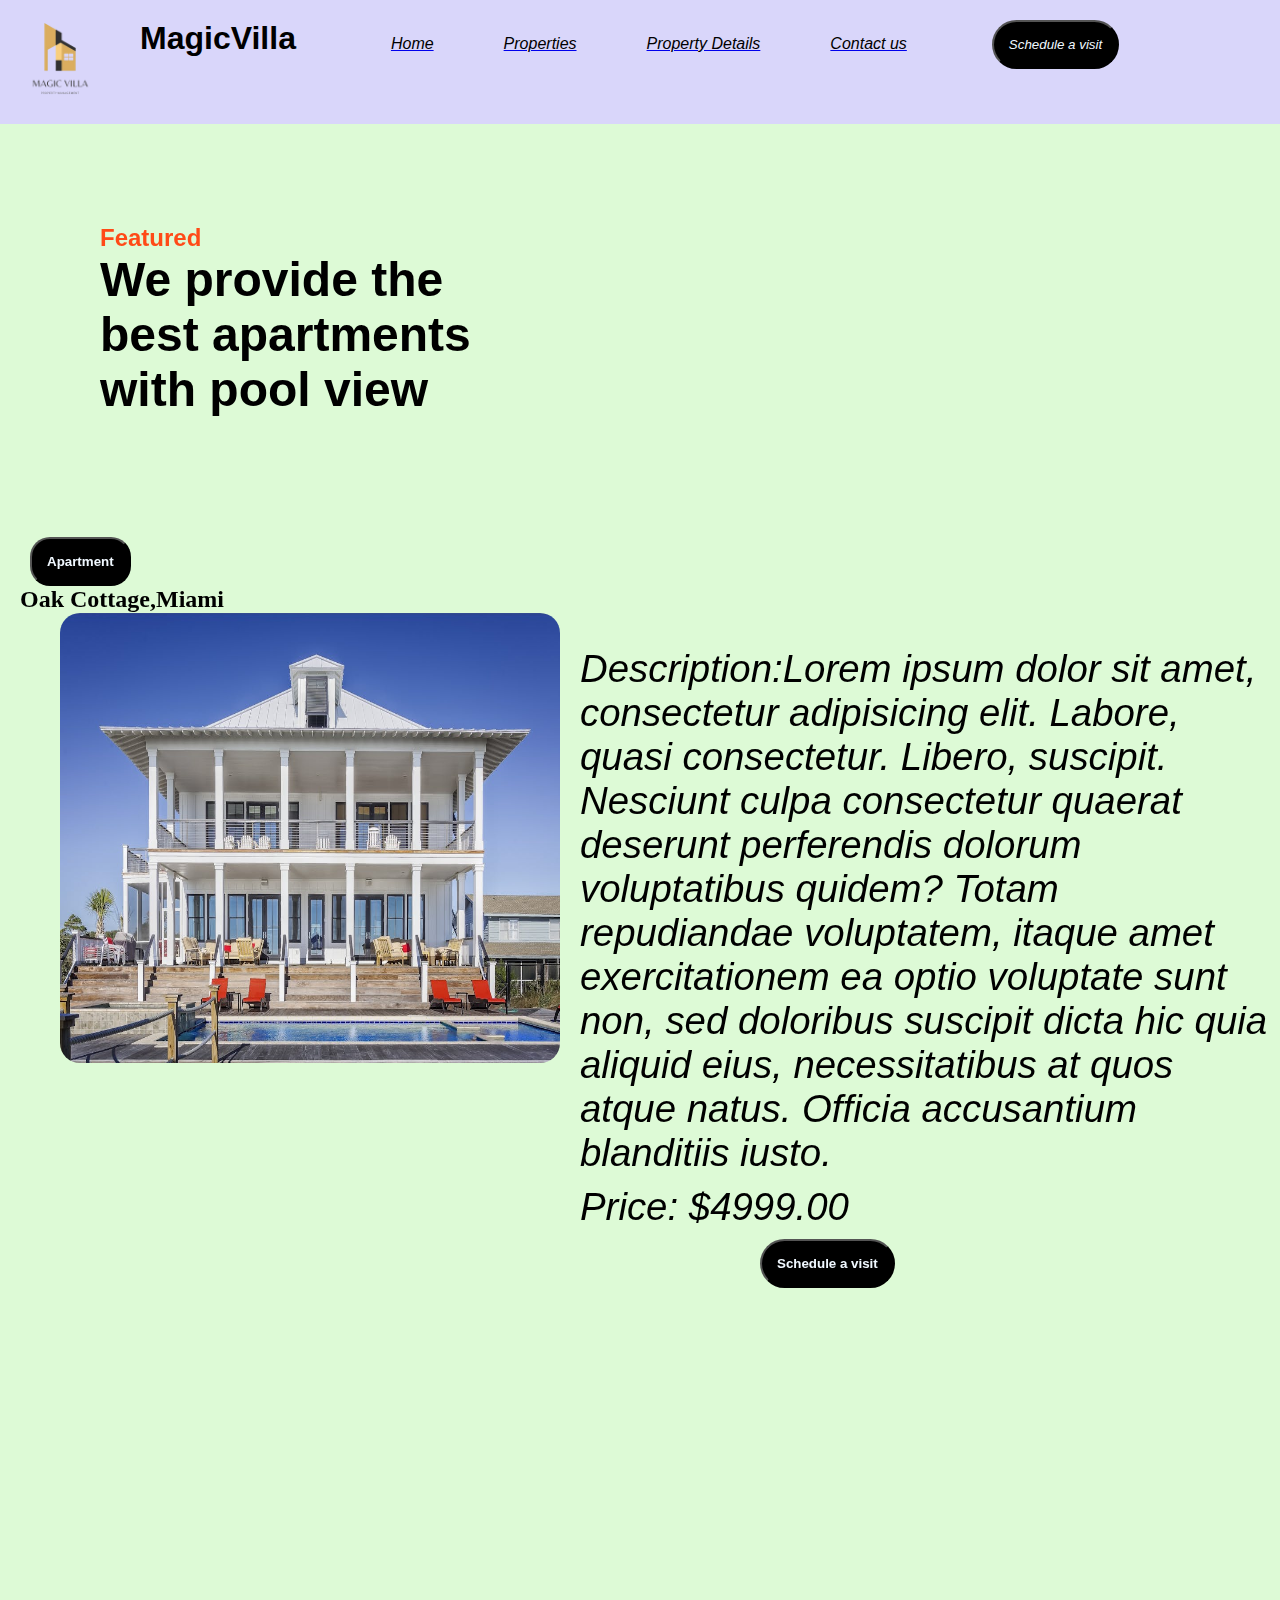
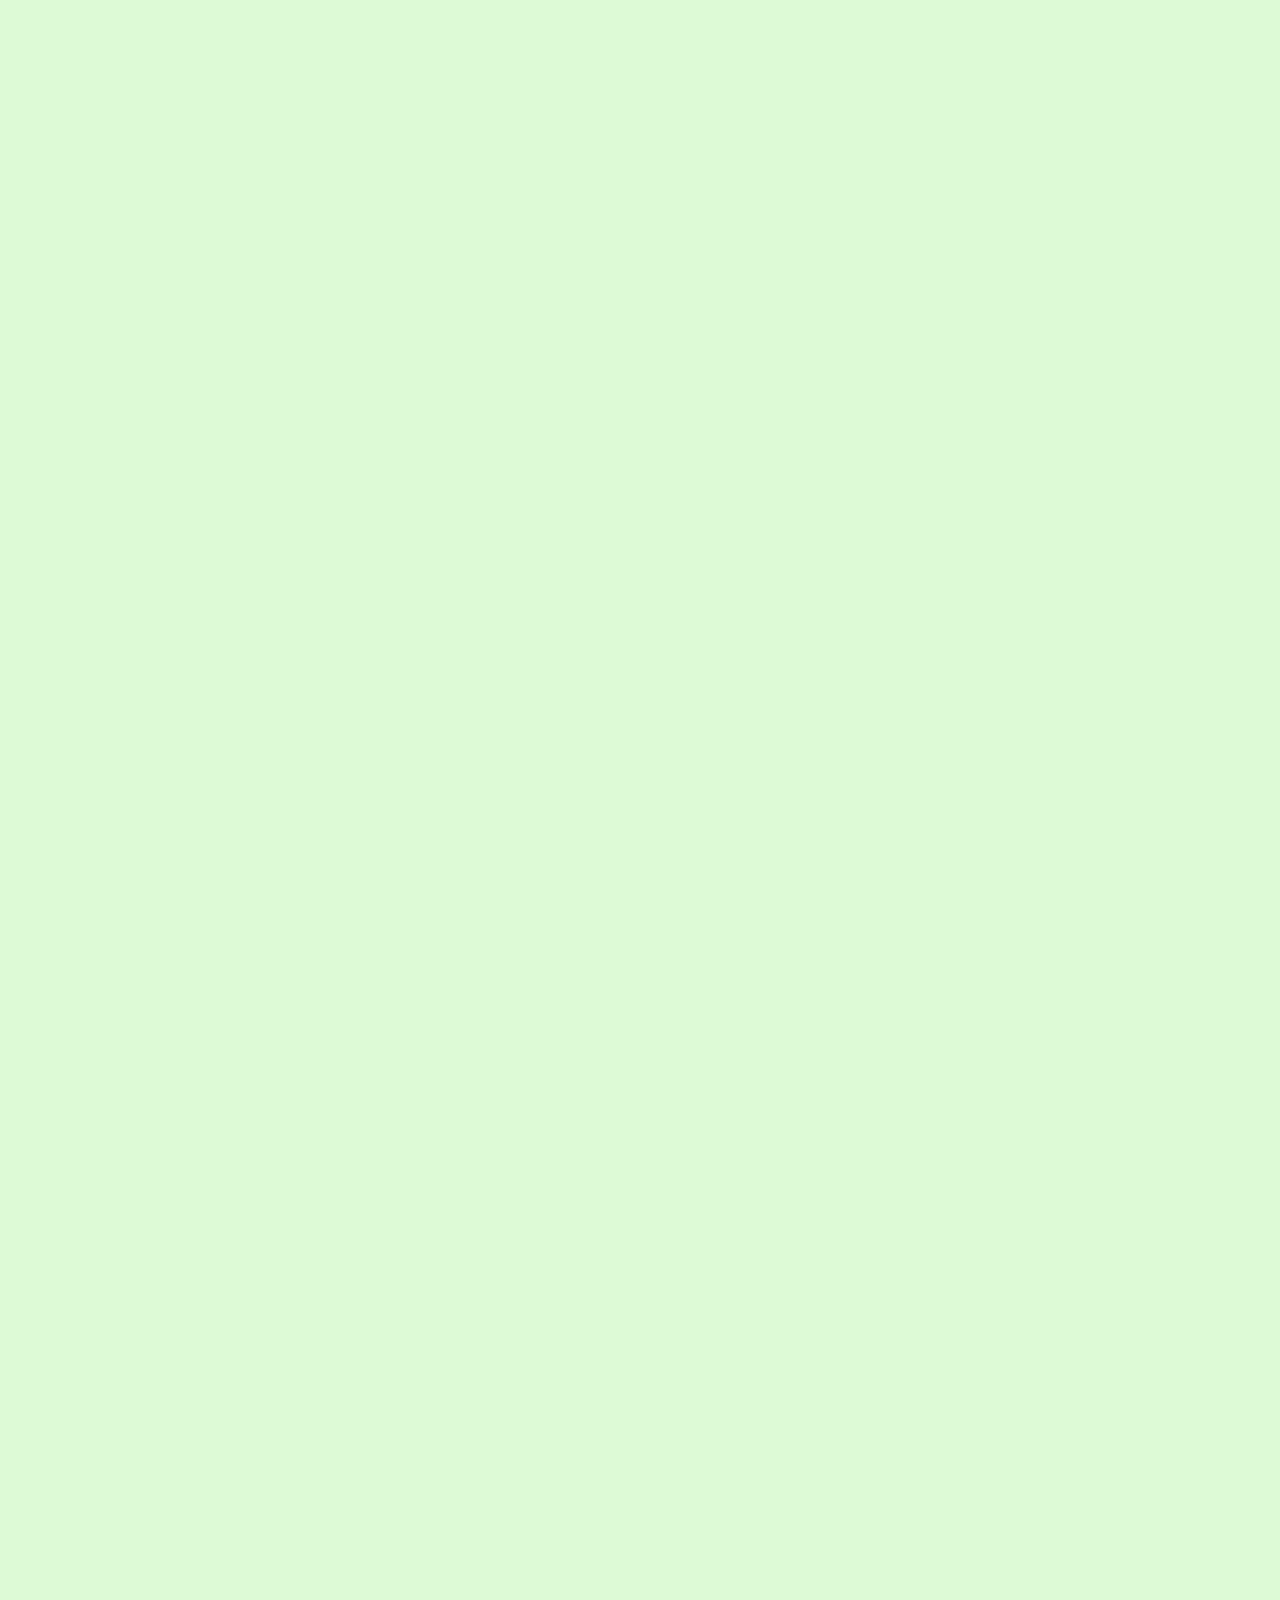
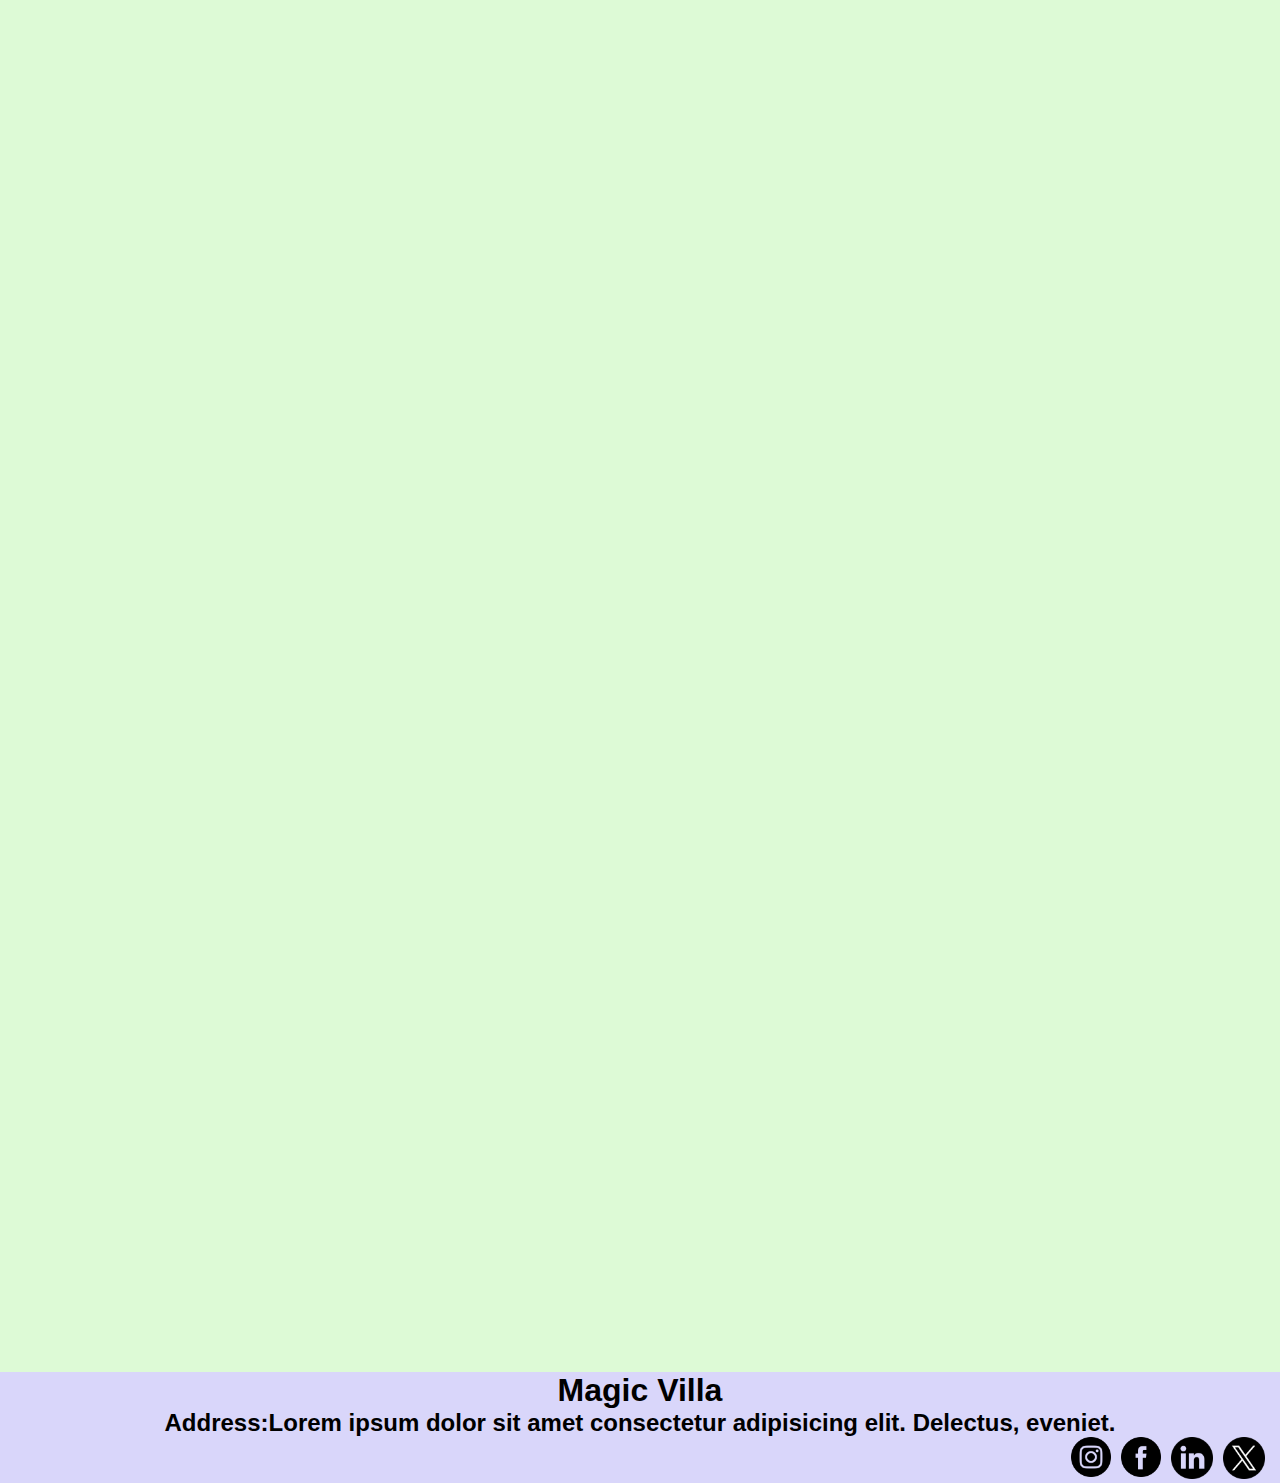
<file: property_details.html>
<!DOCTYPE html>
<html lang="en">
<head>
    <meta charset="UTF-8">
    <meta name="viewport" content="width=device-width, initial-scale=1.0">
    <title>Document</title>
    <!-- external css link -->
    <link rel="stylesheet" href="style.css"/>
     <!-- aos Animation CDN link -->
     <link href="https://unpkg.com/aos@2.3.1/dist/aos.css" rel="stylesheet">
</head>
<body>
     <!-- home page -->
     <header class="header">
        <div><img src="./Images/Real_Estate_Logo-removebg-preview.png" width="120px" height="120px"/></div>
        <div class="cname">MagicVilla</div>
        <a href="./index.html"><div class="navbar" id="n2">Home</div></a>
        <a href="./properties.html"><div class="navbar" id="n3">Properties</div></a>
        <a href="./property_details.html"><div class="navbar" id="n4">Property Details</div></a>
        <a href="./contactus.html"><div class="navbar" id="n5">Contact us</div></a>
        <a href="./property_details.html"><button class="sch-btn-header">Schedule a visit</button></a>
  
          </header>
          <!-- header ends here -->
    <!-- property details page is here -->
    
    <div data-aos="fade-left" class="pro"> <h4 style="color:rgb(255, 74, 23);">Featured</h4>
    <h1 >We provide the <br/> best apartments <br/>with pool view</h1></div>
              <div class="details">
                <div data-aos="fade-up-left" class="villa" id="c1">
                    <button class="type-btn"> Apartment</button>
                       <h3 class="title">Oak Cottage,Miami</h3>
                       <a href="./property_details.html"><img class="images" src="./Images/property1.jpeg" height="250px" width="250px"/></a>
                 </div>
                 <div data-aos="fade-up-right" class="information">
                        <p class="description"><strong>Description:</strong>Lorem ipsum dolor sit amet, consectetur adipisicing elit. Labore, quasi consectetur. Libero, suscipit. Nesciunt culpa consectetur quaerat deserunt perferendis dolorum voluptatibus quidem? Totam repudiandae voluptatem, itaque amet exercitationem ea optio voluptate sunt non, sed doloribus suscipit dicta hic quia aliquid eius, necessitatibus at quos atque natus. Officia accusantium blanditiis iusto.
                        <p class="price" id="p1"><strong>Price:</strong> $4999.00</p>
                        <a href="./property_details.html"> <button class="sch-btn">Schedule a visit</button></a>
                   </div>
               </div>
              <div class="details">
                   <div data-aos="fade-up-left" class="villa" id="c2">
                       <button class="type-btn">Penthouse</button>
                       <h3 class="title">Sunset cove,California</h3>
                       <a href="./property_details.html"><img class="images" src="./Images/property2.jpeg" height="250px" width="250px"/></a>
                    </div>
                   <div data-aos="fade-up-right" class="information">
                       <p class="description"><strong>Description:</strong>Lorem ipsum dolor sit amet, consectetur adipisicing elit. Labore, quasi consectetur. Libero, suscipit. Nesciunt culpa consectetur quaerat deserunt perferendis dolorum voluptatibus quidem? Totam repudiandae voluptatem, itaque amet exercitationem ea optio voluptate sunt non, sed doloribus suscipit dicta hic quia aliquid eius, necessitatibus at quos atque natus. Officia accusantium blanditiis iusto.
                       <p class="price" id="p1"><strong>Price:</strong>  $3999.00</p>
                       <a href="./property_details.html"> <button class="sch-btn">Schedule a visit</button></a>
                    </div>
               </div>
               <div class="details">
                <div data-aos="fade-up-left" class="villa" id="c3">
                    <button class="type-btn">Villa House</button>
                       <h3 class="title">Royal Crest,London</h3>
                       <a href="./property_details.html"><img class="images" src="./Images/property3.jpeg" height="250px" width="250px"/></a>
                 </div>
                 <div data-aos="fade-up-right" class="information">
                        <p class="description"><strong>Description:</strong>Lorem ipsum dolor sit amet, consectetur adipisicing elit. Labore, quasi consectetur. Libero, suscipit. Nesciunt culpa consectetur quaerat deserunt perferendis dolorum voluptatibus quidem? Totam repudiandae voluptatem, itaque amet exercitationem ea optio voluptate sunt non, sed doloribus suscipit dicta hic quia aliquid eius, necessitatibus at quos atque natus. Officia accusantium blanditiis iusto.
                        <p class="price" id="p1"><strong>Price:</strong> $5999.00</p>
                        <a href="./property_details.html"> <button class="sch-btn">Schedule a visit</button></a>
                   </div>
               </div>
              <div  class="details">
                 <div data-aos="fade-up-left" class="villa" id="c4">
                    <button  class="type-btn">Villa House</button>
                    <h3 class="title">Enchanted Grove,Florida</h3>
                    <a href="./details.html"><img class="images" src="./Images/property4.jpeg" height="250px" width="250px"/></a>
                  </div>
                        <div data-aos="fade-up-right" class="information">
                             <p class="description"><strong>Description:</strong>Lorem ipsum dolor sit amet, consectetur adipisicing elit. Labore, quasi consectetur. Libero, suscipit. Nesciunt culpa consectetur quaerat deserunt perferendis dolorum voluptatibus quidem? Totam repudiandae voluptatem, itaque amet exercitationem ea optio voluptate sunt non, sed doloribus suscipit dicta hic quia aliquid eius, necessitatibus at quos atque natus. Officia accusantium blanditiis iusto.
                             <p class="price" id="p1"><strong>Price:</strong>  $8999.00</p>
                             <a href="./details.html"> <button class="sch-btn">Schedule a visit</button></a>
                         </div>
               </div>
               <div class="details">
                <div data-aos="fade-up-left" class="villa" id="c5">
                    <button class="type-btn"> Apartment</button>
                       <h3 class="title">Blissfull Horizon ,New York</h3>
                       <a href="./property_details.html"><img class="images" src="./Images/property5.jpeg" height="250px" width="250px"/></a>
                 </div>
                 <div data-aos="fade-up-right" class="information">
                        <p class="description"><strong>Description:</strong>Lorem ipsum dolor sit amet, consectetur adipisicing elit. Labore, quasi consectetur. Libero, suscipit. Nesciunt culpa consectetur quaerat deserunt perferendis dolorum voluptatibus quidem? Totam repudiandae voluptatem, itaque amet exercitationem ea optio voluptate sunt non, sed doloribus suscipit dicta hic quia aliquid eius, necessitatibus at quos atque natus. Officia accusantium blanditiis iusto.
                        <p class="price" id="p1"><strong>Price:</strong> $7999.00</p>
                        <a href="./property_details.html"> <button class="sch-btn">Schedule a visit</button></a>
                   </div>
               </div>
                <!-- footer section starts here -->
<footer>
    <div>
         <h1 class="comname">Magic Villa</h1>
         <h2 class="address">Address:Lorem ipsum dolor sit amet consectetur adipisicing elit. Delectus, eveniet.</h2>
    </div>
    <div class="icons">
         <div class="istyle" id="si1"><a href="#"><img src="./Images/insta logo.png" width="40px" height="40px"/></a></div>
         <div class="istyle" id="si2"><a href="#"><img src="./Images/facebook logo.png" width="40px" height="40px"/></a></div>
         <div class="istyle" id="si3"><a href="#"><img src="./Images/linked in logo.png" width="42px" height="42px"/></a></div>
         <div class="istyle" id="si4"><a href="#"><img src="./Images/twitter logo.png" width="42px" height="42px"/></a></div>
    </div>
    <!-- footer ends here -->
    <script src="https://unpkg.com/aos@2.3.1/dist/aos.js"></script>
    <script>
      AOS.init();
    </script>
</body>
</html>
</file>
<file: style.css>
/* Home */
*{
    margin: 0px;
    padding: 0px;
    box-sizing: border-box;
}
body{
    background-color:#ddfad6;
}
.header{
    background-color:#d9d6fa;
    height: auto;
    width:auto;
    position: relative;
    display: flex;
    flex-direction: row;
    text-align: center;
    
    
}
/* whatsapp integratin start here */

.box{
    width: 70px;
    height:70px;
    border-radius: 50%;
    background-color:green;
    position: fixed;
    bottom: 340px;
    right: 30px;
    z-index: 5;
    font-size:50px;
    
}
.fa{
    padding: 13px;
    color: white;
    
    font-weight: 500;

}
   
/* whatsapp intergration ends here */

/* media query for header */
@media only screen and (max-width: 600px) {
    .header {
             width:auto;
             height: auto;
             display: flex;
             flex-direction: column;
             text-align: center;
    }
}
.header-img{
    width: 1333px;
    height:500px;
    z-index: 4;
}
.name{
    border :1px solid black;
    background-color: aliceblue;
    margin-top: 87px;
    margin-left:200px ;
    z-index: 2;
    position: absolute;
    ;
}
.name1{
    color:black;
    font-size:70px;
    z-index: 2;
    font-weight: 800;
    position:absolute;
    margin-top: 100px;
    margin-left: 200px;
}
@media only screen and (max-width: 600px) {
    .header-img{
        width: 390px;
        height: 200px;
    
    }
    .name{
        border :1px solid black;
        background-color: aliceblue;
        margin-top: 20px;
        margin-left:60px ;
        z-index: 2;
        position: absolute;
        ;
    }
    .name1{
        color:black;
        font-size:30px;
        z-index: 2;
        font-weight: 800;
        position:absolute;
        margin-top: 60px;
        margin-left:70px;
    }
   
}



.sch-btn-header{
    border-radius: 40px;
    background-color: black;
    color: aliceblue;
    padding: 15px;
    margin-top: 20px;
    margin-left: 50px;
    align-items: center;
    font-family: "Roboto", sans-serif;
        font-weight: 500;
        font-style: italic;
}
@media only screen and (max-width: 600px) {
    .sch-btn-header {
        flex-wrap: wrap;
        align-items: center;
        margin-left: 15px;
        margin-bottom: 15px;
    }
}
.sch-btn-header:hover{
    background-color:rgb(255, 74, 23);
    align-items: center;
    font-family: "Roboto", sans-serif;
    font-weight: 700;
    font-style: normal;
    
    font-family: "Roboto", sans-serif;
    font-weight: 500;
    font-style: italic;
}
/* font css */

.roboto-thin {
    font-family: "Roboto", sans-serif;
    font-weight: 100;
    font-style: normal;
  }
  
  .roboto-light {
    font-family: "Roboto", sans-serif;
    font-weight: 300;
    font-style: normal;
  }
  
  .roboto-regular {
    font-family: "Roboto", sans-serif;
    font-weight: 400;
    font-style: normal;
  }
  
  .roboto-medium {
    font-family: "Roboto", sans-serif;
    font-weight: 500;
    font-style: normal;
  }
  
  .roboto-bold {
    font-family: "Roboto", sans-serif;
    font-weight: 700;
    font-style: normal;
  }
  
  .roboto-black {
    font-family: "Roboto", sans-serif;
    font-weight: 900;
    font-style: normal;
  }
  
  .roboto-thin-italic {
    font-family: "Roboto", sans-serif;
    font-weight: 100;
    font-style: italic;
  }
  
  .roboto-light-italic {
    font-family: "Roboto", sans-serif;
    font-weight: 300;
    font-style: italic;
  }
  
  .roboto-regular-italic {
    font-family: "Roboto", sans-serif;
    font-weight: 400;
    font-style: italic;
  }
  
  .roboto-medium-italic {
    font-family: "Roboto", sans-serif;
    font-weight: 500;
    font-style: italic;
  }
  
  .roboto-bold-italic {
    font-family: "Roboto", sans-serif;
    font-weight: 700;
    font-style: italic;
  }
  
  .roboto-black-italic {
    font-family: "Roboto", sans-serif;
    font-weight: 900;
    font-style: italic;
  }

  
  /* font css ends here----- */





.cname{
    
    border-radius: 50%;
    font-size: xx-large;
    color:black;
    margin: 20px;
    padding-right: 40px;
    font-family: "Roboto", sans-serif;
    font-weight: 700;
    font-style: normal;
}
.navbar{
    justify-content:space-between;
    border-radius: 50%;
    color:black;
    width: auto;
    height: auto;
    position: relative;
    margin: 35px;
    
    
    font-family: "Roboto", sans-serif;
    font-weight: 500;
    font-style: italic;
      
}
@media only screen and (max-width: 600px) {
    .navbar{
        justify-content:space-between;
        border-radius: 50%;
        color:black;
        width: auto;
        height: auto;
        position: relative;
        margin: 20px;
        
        
        font-family: "Roboto", sans-serif;
        font-weight: 500;
        font-style: italic;
          
    } 
}


.navbar:hover{
    
    color: rgb(255, 74, 23);
    cursor: pointer;
    font-family: "Roboto", sans-serif;
    font-weight: 500;
    font-style: italic;
}



.image {
    align-items: center;
    display: block;
    position: relative;
    filter: blur(8px);
}

@media only screen and (max-width: 600px) {
    
    .image {
        width: 200px;
        height: 200px;
        
    }
}

.images{
    border-radius: 20px;
    margin-left: 50px;
    display:flex;
    width: 500px;
    height: 450px;
    transition: cubic-bezier(0.075, 0.82, 0.165, 1);
}
@media only screen and (max-width: 600px) {
    .images{
        border-radius: 20px;
        margin-left: 50px;
        display:flex;
        width:250px;
        height:200px;
    
    }
}
.comname{
    text-align: center;
    color:black;
    font-family: "Roboto", sans-serif;
    font-weight: 700;
    font-style: normal;
}
.address{
    text-align: center;
    color:black;
    font-family: "Roboto", sans-serif;
    font-weight: 700;
    font-style: normal;
}
/* social icons starts */
.icons{
    display: flex;
    margin-left: 10px;
    justify-content:flex-end;
    margin-right: 15px;
}
.istyle{
    margin-left: 10px;
    color:rgba(255, 23, 100, 0.884);
}
#si1:hover{
    margin-left: 10px;
    background-color: rgba(255, 23, 100, 0.884);
}
#si2:hover{
    margin-left: 10px;
    background-color:rgb(14, 103, 219);
}
#si3:hover{
    margin-left: 10px;
    background-color: rgba(17, 91, 230, 0.568);
}
#si4:hover{
    margin-left: 10px;
    background-color: rgba(9, 2, 32, 0.884);
}
/* social icon ends here */

.sch-btn{
    border-radius: 40px;
    background-color: black;
    color: aliceblue;
    padding: 15px;
    margin-left: 190px;
    margin-bottom: 40px;
    align-items: center;
    font-family: "Roboto", sans-serif;
    font-weight: 700;
    font-style: normal;
}
@media only screen and (max-width: 600px) {
    .sch-btn{
        border-radius: 40px;
        background-color: black;
        color: aliceblue;
        padding: 15px;
        margin-left: 120px;
        margin-bottom: 40px;
        align-items: center;
        font-family: "Roboto", sans-serif;
        font-weight: 700;
        font-style: normal;
    }
}

.sch-btn:hover{
    background-color:rgb(255, 74, 23);
    margin-left: 190px;
    margin-bottom: 40px;
    align-items: center;
}
@media only screen and (max-width: 600px) {
    .sch-btn:hover{
        background-color:rgb(255, 74, 23);
        margin-left: 120px;
        margin-bottom: 40px;
        align-items: center;
    }
}

.pro{
margin :100px;
font-size: x-large;
align-items: center;
color:black;
font-family: "Roboto", sans-serif;
font-weight: 900;
font-style: normal;
}
@media only screen and (max-width:600px){
    .pro{
        margin-top :100px 100px;
        font-size: 20px;
        align-items: center;
        color:black;
        font-family: "Roboto", sans-serif;
        font-weight: 300;
        font-style: normal;
        }
}

/* home ends here */




/* feature strts here */

.feature-img{
    position: relative;
    margin-top: 50px;
    margin-left: 150px;
    display: flex;
}
.feature-head{
    margin-bottom: 0px;
}
@media only screen and (max-width:600px){
    .feature-img{
        position: relative;
        margin-top: 10px;
        margin-left: 30px;
        display: flex;
    }
    .feature-head{
        margin-bottom: 30px;
    }

}

.head4{
    font-size:37px;
    color: rgb(255, 74, 23);
    margin-bottom:20px;
}
.head1{
    font-size:60px;
    padding-bottom:150px;
}

.feature-body{
    line-height: 30px;
    margin-bottom: 20px;
    font-weight: bold;
}
@media only screen and (max-width:600px){
    .head4{
        font-size:25px;
        color: rgb(255, 74, 23);
        margin-bottom:20px;
    }
    .head1{
        font-size:50px;
        padding-bottom:30px;
    }
    .feature-body{
        line-height: 30px;
        margin-bottom: 10px;
        text-align: center;
        font-weight: bold;
    }

}
.feature-box{
    box-sizing: border-box;
    border: 1px solid black;
    background-color:#5774BD;
    display: inline-block;
    padding: 40px;
    line-height:55px;
    margin-left: 60px;

    
}
@media only screen and (max-width:600px){
    .feature-box{
        box-sizing: border-box;
        border: 1px solid black;
        background-color:#5774BD;
        display: inline-block;
        padding: 40px;
        line-height:55px;
        margin-left: 60px;
        margin-bottom: 50px;
    
        
    }
}
/* feature ends here */
/* youtube video embed */
.head5{
    font-size:30px;
    color: rgb(255, 74, 23);
    margin-bottom:20px;
    position:absolute;
    margin-top: 50px;
    margin-left: 220px;
    z-index: 2;
}
.name2{
    color:black;
    font-size: 40px;
    z-index:2;
    font-weight: 800;
    position:absolute;
    margin-top: 100px;
    margin-left: 200px;
}

.video-img{
    box-sizing: border-box;
    text-align: center;
    z-index: 1;
    margin-top:30px;
    padding: 30px;
}
.video{
    text-align: center;
    position: absolute;
    margin-top: 140px;
    margin-left:650px;
    z-index: 1;
}
@media only screen and (max-width:600px){

.head5{
    font-size:25px;
    color: rgb(255, 74, 23);
    margin-bottom:20px;
    position:absolute;
    margin-top: 20px;
    margin-left: 80px;
    z-index: 2;
}
.name2{
    color:black;
    font-size: 30px;
    z-index:2;
    font-weight: 800;
    position:absolute;
    margin-top: 60px;
    margin-left: 50px;
}

.video-img{
    box-sizing: border-box;
    
    text-align: center;
    position: relative;
    margin-top: 30px;
    padding: 30px;
}
.video{
    width:80px;
    height: 30px;
    text-align: center;
    position: absolute;
    margin-top: 140px;
    margin-left:50px;
    z-index: 1;
}
}
/* Property */



.property{
    margin-top:50px;
    width: 600px;
    height: 750px;
    border-radius: 40px ;
    box-sizing: border-box;
    box-shadow: 2px 2px 20px 1px slategrey;
    background-color: beige;
    color:black;
}
@media only screen and (max-width:600px){
    .property{
        margin: 10px;
        width: 350px;
        height: 550px;
        border-radius: 40px ;
        box-sizing: border-box;
        box-shadow: 2px 2px 20px 1px slategrey;
        background-color: beige;
        color:black;
        display: block;
    }
}

#c1{
    display: inline-block;
}
#c2{
    display: inline-block;
}
#c3{
    display: inline-block;
}
#c4{
    display: inline-block;
}
#c5{
    display: inline-block;
}
.prop{
    display:inline-block;
    margin: 10px;
}
.title{
    font-size: x-large;
    margin-left: 10px;
}
.home{
    display: inline-block;
}
.img{
    border: 1px solid darkgray;
    border-radius: 20px;
    margin-left: 3px;
    justify-content: center;
}
.img:hover{
    border: 1px solid rgb(98, 139, 199, 0.027);
    background-color:khaki;
    padding: 5px;
    margin-left: 7px;
    justify-content: center;
}
.description{
    font-size: larger;
    color: black;
    margin: 10px;
    font-family: "Roboto", sans-serif;
    font-weight: 300;
    font-style: italic;
}
.price{
    margin: 10px;
    font-size: larger;
    font-weight: bold;
    font-family: "Roboto", sans-serif;
    font-weight: 300;
    font-style: italic;
}
/* peoperty ends here */
/* Contact us starts here */
.contact{
    margin :100px;
    font-size: xx-large;
    color: black;
    font-family: "Roboto", sans-serif;
    font-weight: 900;
    font-style: normal;
}
.form{
    color: black;
    background-color: #d9d6fa;
    width: 350px;
    line-height:40px;
    border: 1px solid black;
    font-size: x-large;
    text-align: center;
    padding:50px;
    margin: 100px;
    box-shadow:10px 10px 50px darkgray;
    font-family: "Roboto", sans-serif;
    font-weight: 500;
    font-style: normal;
    
}
@media only screen and (max-width: 600px) {
    .form{
        color: black;
        justify-content: flex-start;
        width: 300px;
        line-height:40px;
        border: 1px solid black;
        font-size: x-large;
        text-align: center;
        padding:5px;
        margin: 50px;
        box-shadow:10px 10px 50px darkgray;
        font-family: "Roboto", sans-serif;
        font-weight: 500;
        font-style: normal;
        
    }
}

/* .form:hover{
    width: 350px;
    line-height:40px;
    border: 1px solid black;
    font-size: x-large;
    text-align: center;
    padding:0px;
    margin: 100px;
    box-shadow:0px 0px 60px sienna;
    
    font-family: "Roboto", sans-serif;
    font-weight: 500;
    font-style: normal;
} */


.layout{
    display: flex;
    justify-content: space-evenly;
}
@media only screen and (max-width: 600px) {
    .layout{
        display:block;
        justify-content:center;
    }
}

.phone{
    color: black;
    border:1px solid darkgray ;
    width: 240px;
    height: 120px;
    text-align: center;
    margin-top: 10px;
    margin-left: 150px;
    box-shadow: 0px 0px 10px darkgray;
    font-family: "Roboto", sans-serif;
    font-weight: 500;
    font-style: italic;
}
.phone:hover{
    border: 1px solid darkgray;
    
    background-color:aliceblue;
    width: 240px;
    height: 120px;
    text-align: center;
    box-shadow: 10px 10px 10px darkgray;
    font-family: "Roboto", sans-serif;
    font-weight: 500;
    font-style: italic;
}
.mail{
    color:black;
    border: 1px solid darkgrey;
    width: 250px;
    height: 120px;
    text-align: center;
    margin-top: 10px;
    margin-left: 150px;
    box-shadow: 0px 0px 10px darkgray;
    font-family: "Roboto", sans-serif;
    font-weight: 500;
    font-style: italic;
}
.mail:hover{
    border: 1px solid darkgray;
    background-color:aliceblue;
    width: 250px;
    height: 120px;
    text-align: center;
    box-shadow: 10px 10px 10px darkgrey;
    font-family: "Roboto", sans-serif;
    font-weight: 500;
    font-style: italic;
}
@media only screen and (max-width: 600px) {

.phone{
    color: black;
    border:1px solid darkgray ;
    width: 240px;
    height: 150px;
    text-align: center;
    margin-top: 10px;
    margin-left: 0px;
    padding:35px;
    box-shadow: 0px 0px 10px darkgray;
    font-family: "Roboto", sans-serif;
    font-weight: 500;
    font-style: italic;
}
.phone:hover{
    border: 1px solid darkgray;
    
    background-color:aliceblue;
    width: 250px;
    height: 150px;
    text-align: center;
    box-shadow: 10px 10px 10px darkgray;
    font-family: "Roboto", sans-serif;
    font-weight: 500;
    font-style: italic;
}
.mail{
    color:black;
    border: 1px solid darkgrey;
    width: 300px;
    height: 150px;
    text-align: center;
    margin-top: 10px;
    margin-left: 40px;
    padding: 35px;
    box-shadow: 0px 0px 10px darkgray;
    font-family: "Roboto", sans-serif;
    font-weight: 500;
    font-style: italic;
    
}
.mail:hover{
    border: 1px solid darkgray;
    background-color:aliceblue;
    width: 300px;
    height: 150px;
    text-align: center;
    box-shadow: 10px 10px 10px darkgrey;
    font-family: "Roboto", sans-serif;
    font-weight: 500;
    font-style: italic;
    transition: cubic-bezier(0.39, 0.575, 0.565, 1);
}
}
.map{
    border: 1px solid black;
    width:900px !important;
    height: 450px;
    margin-left: 195px;
    padding: 30px;
}
@media only screen and (max-width: 600px) {
    .map{
        border: 1px solid black;
        width: 320px !important;
        height: 300px;
        margin-left: 20px;
        padding: 10px;
    }
    
}
.l1{
    display:flex;
    justify-content: space-around;
    margin-right: 140px;
}
@media only screen and (max-width: 600px) {
    .l1{
        display:block;
        justify-content: center;
        margin-right: 140px;
    }
}

/* contact us ends here */
/* Property Details starts here */
.villa{
  margin: 10px;
  width: 500px;
  height: 730px;
}
.information{
    margin-top: 120px;
    margin-left:50px;
    font-size: xx-large;
}
@media only screen and (max-width: 600px) {
    .villa{
      margin: 5px;
      width: 300px;
      height: 400px;
      display: block;
    }
    .information{
        margin-top: 60px;
        margin-left:30px;
        font-size: medium;
        display: block;
    } 
}
.details{
    display: flex;
}
 @media only screen and (max-width: 600px) {
    .details{
        display:block;
    }
 }


.type{
    color:#CC832E;
    background-color: cornsilk;
    display:blocks;
    height: 10px;
}
.nm{
    font-size: xx-large;
    color:black;
    background-color: cornsilk;
    display: inline-block;
}
.info{
    font-size: xx-large;
    color: #CC832E;
    background-color: cornsilk;
    display: inline-block;

}
.rupee{
    font-size: xx-large;
    color:#CC832E;
    background-color: cornsilk;
    display: inline-block;
}
.features{
    font-size: xx-large;
    color: #CC832E;
    background-color: cornsilk;
    display: inline-block;
}
.form-btn{
    border-radius: 20px;
    background-color: black;
    color: aliceblue;
    padding: 10px;
}
.form-btn:hover{
    background-color:rgb(255, 74, 23);
    color: aliceblue;
    padding: 10px;
}
.type-btn{
    border-radius:20px;
    background-color: black;
    margin-left: 20px;
    margin-top: 10px;
    color: aliceblue;
    padding: 15px;
    font-family: "Roboto", sans-serif;
    font-weight: 700;
    font-style: normal;
    align-items: center;
}
.type-btn:hover{
    background-color:rgb(255, 74, 23);
    align-items: center;
}
/* property details ends here */
/* footer  */
footer{
    background-color:#d9d6fa;
    
    color: black;
    font-family: "Roboto", sans-serif;
        font-weight: 500;
        font-style: italic;
}
</file>
